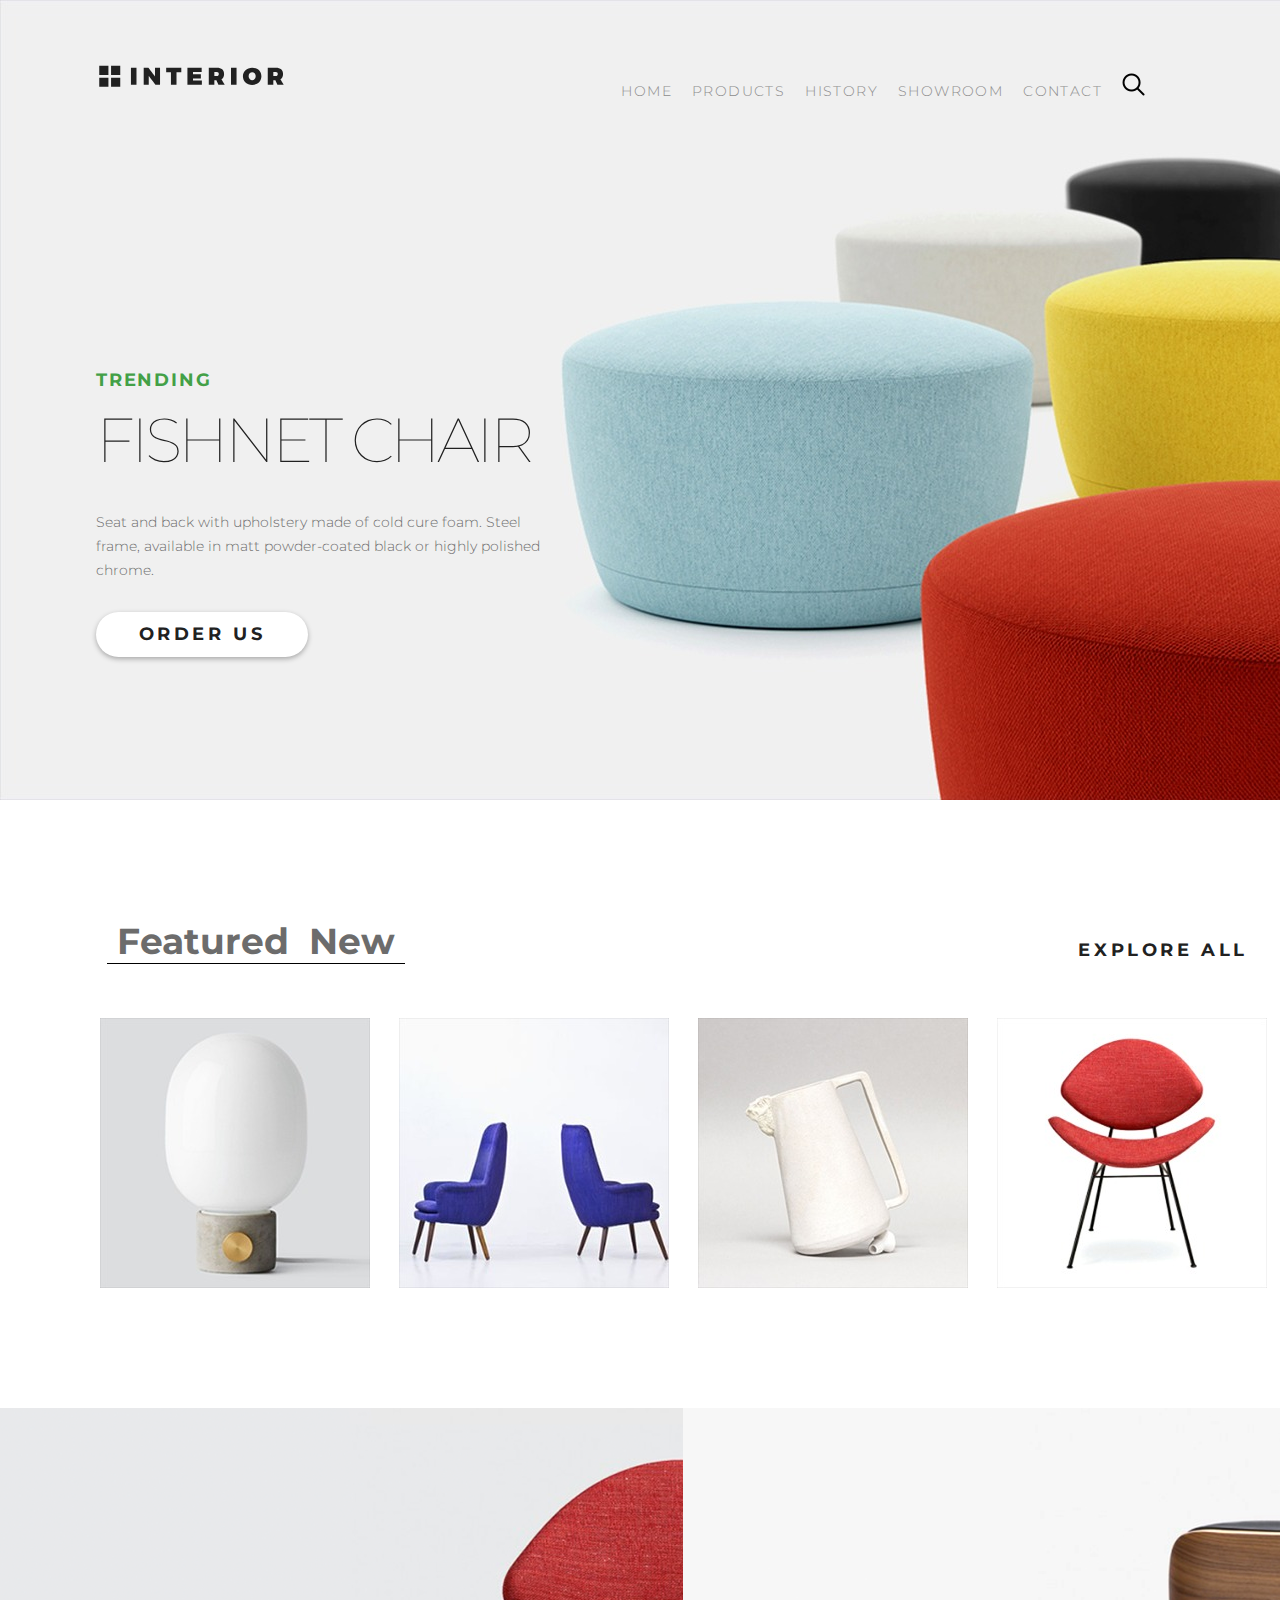
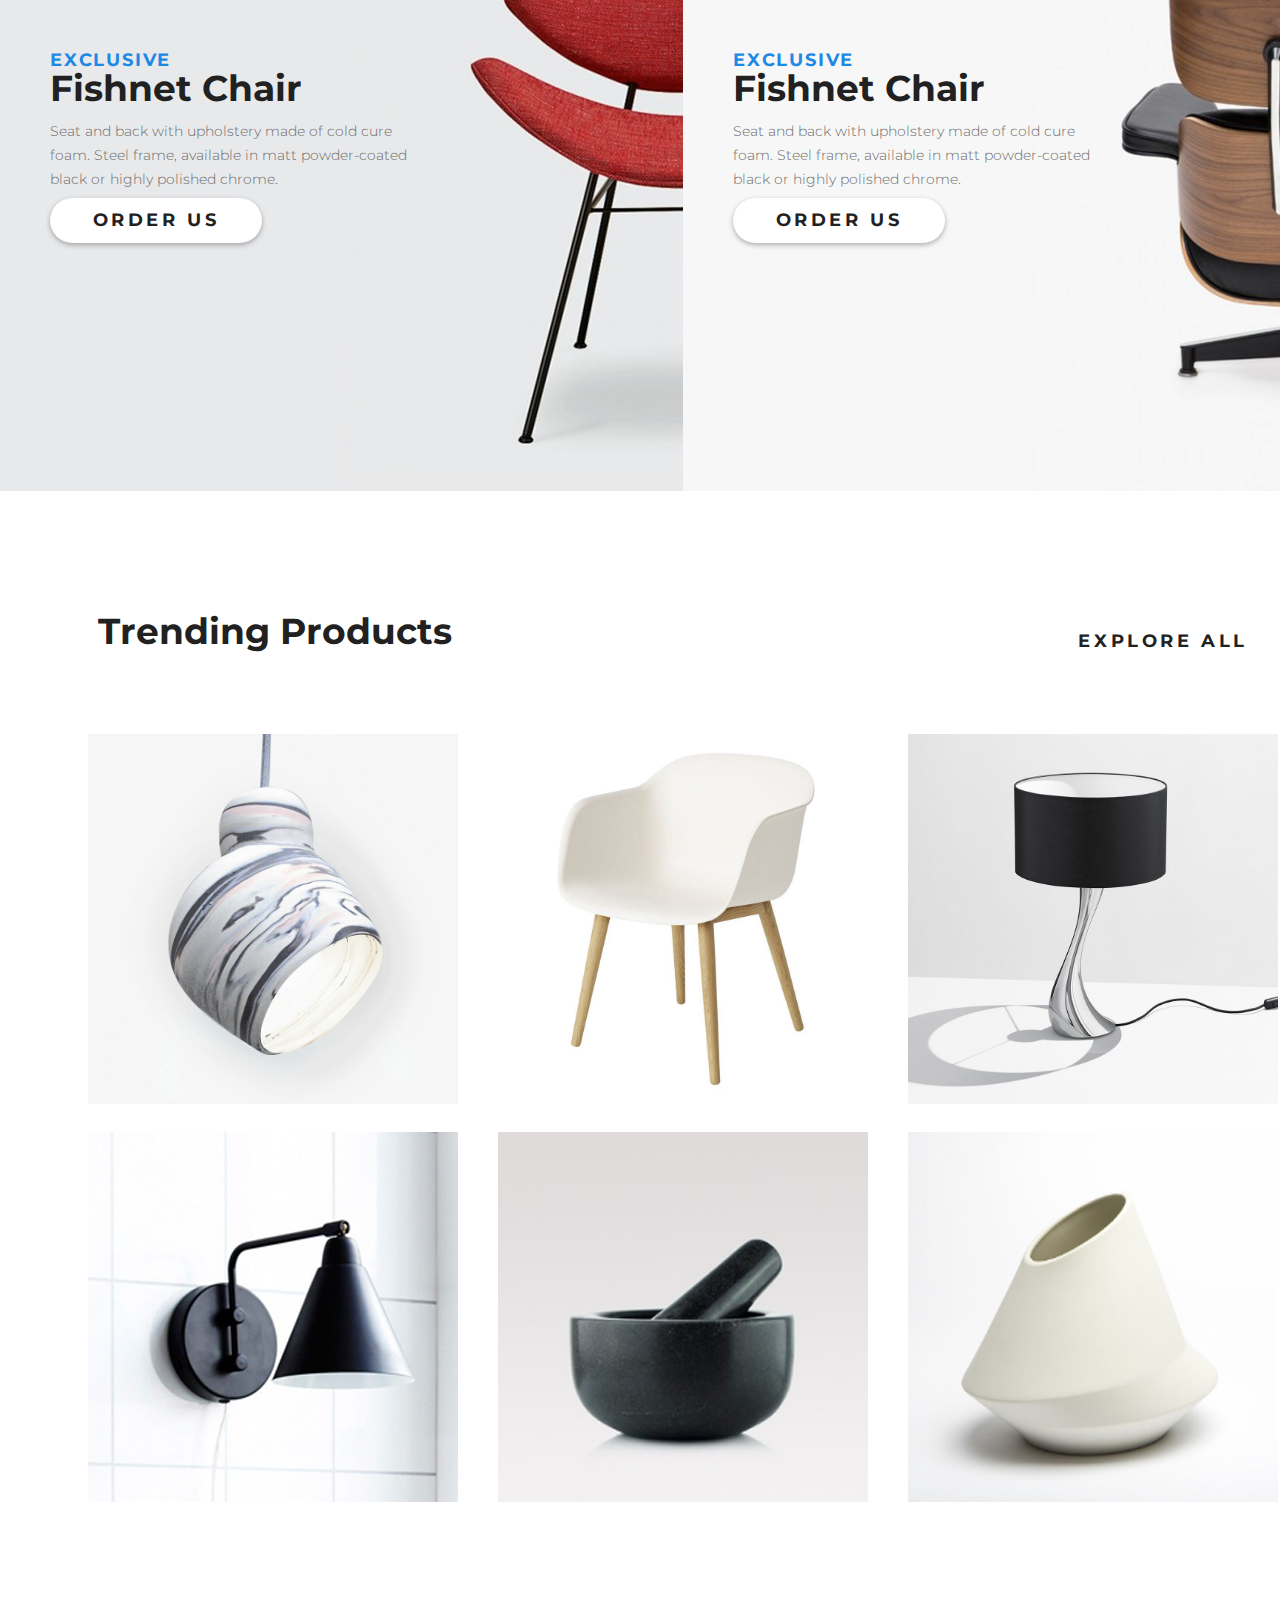
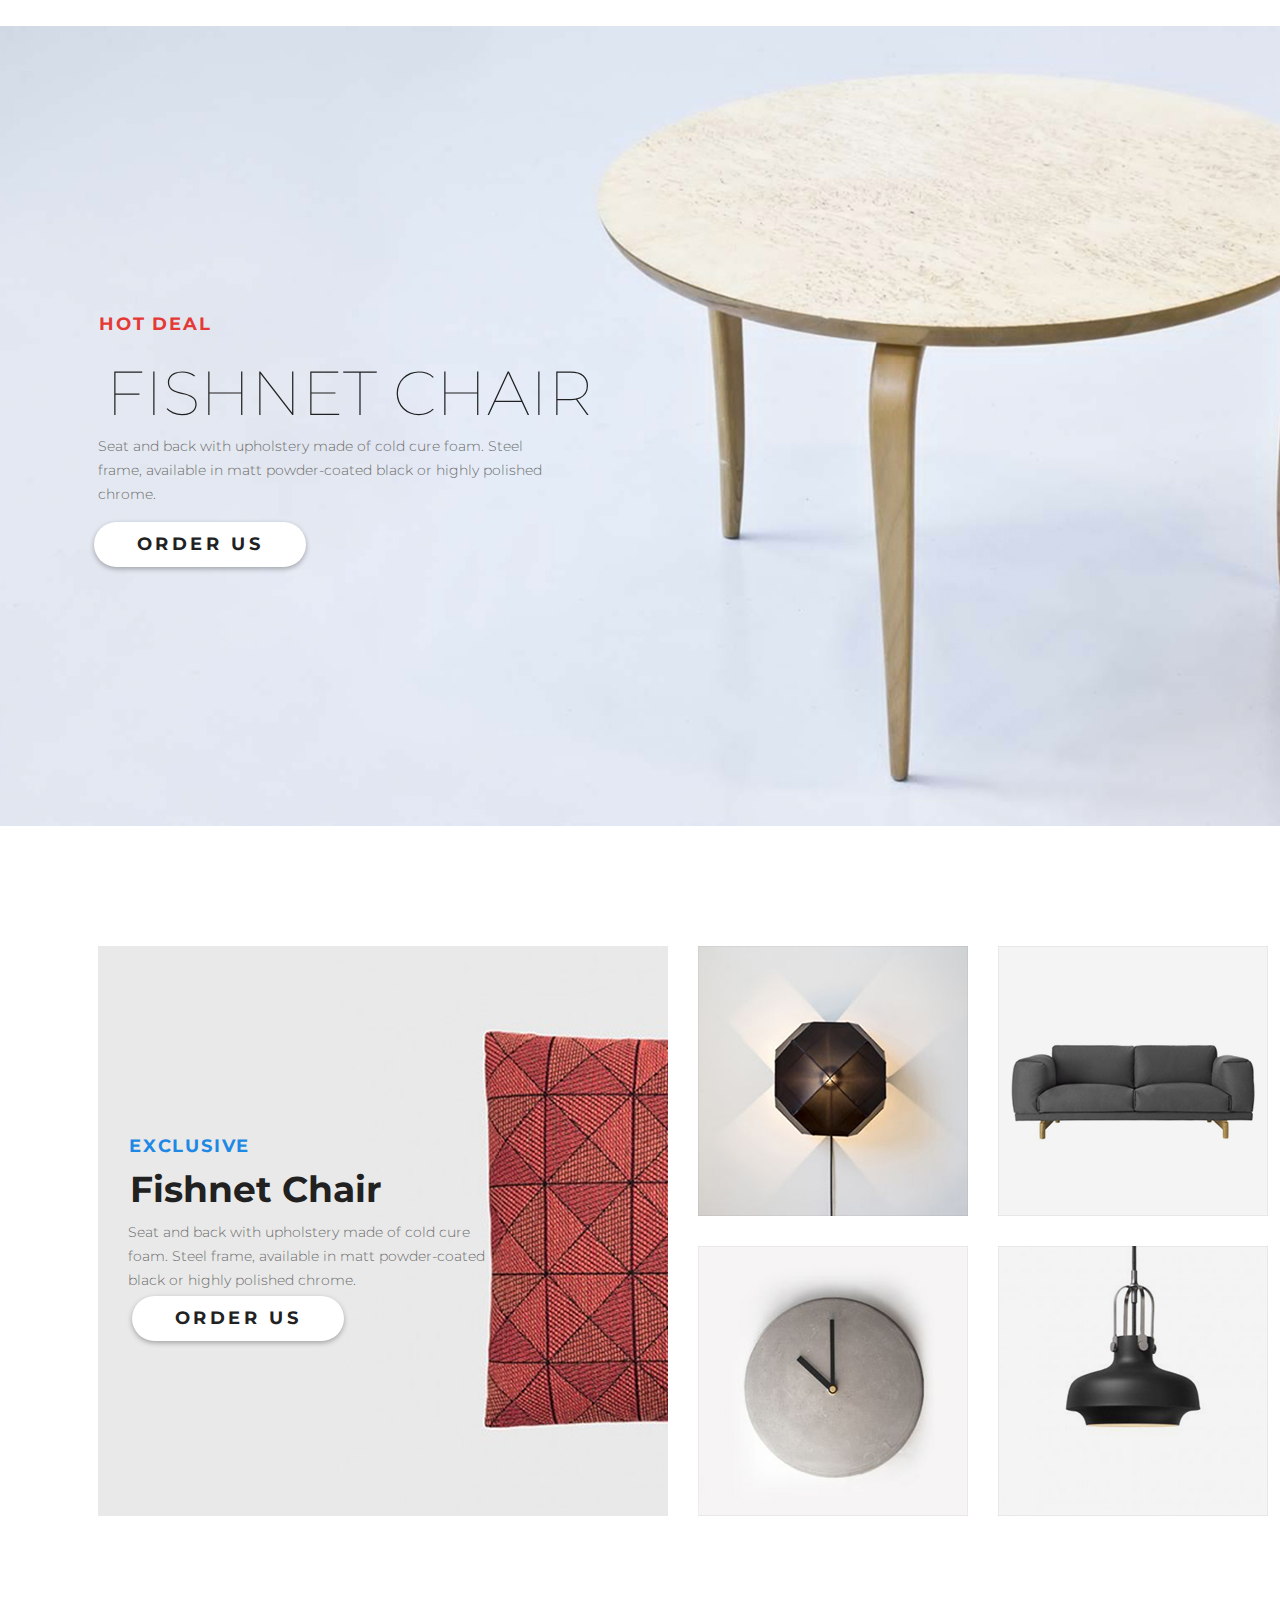
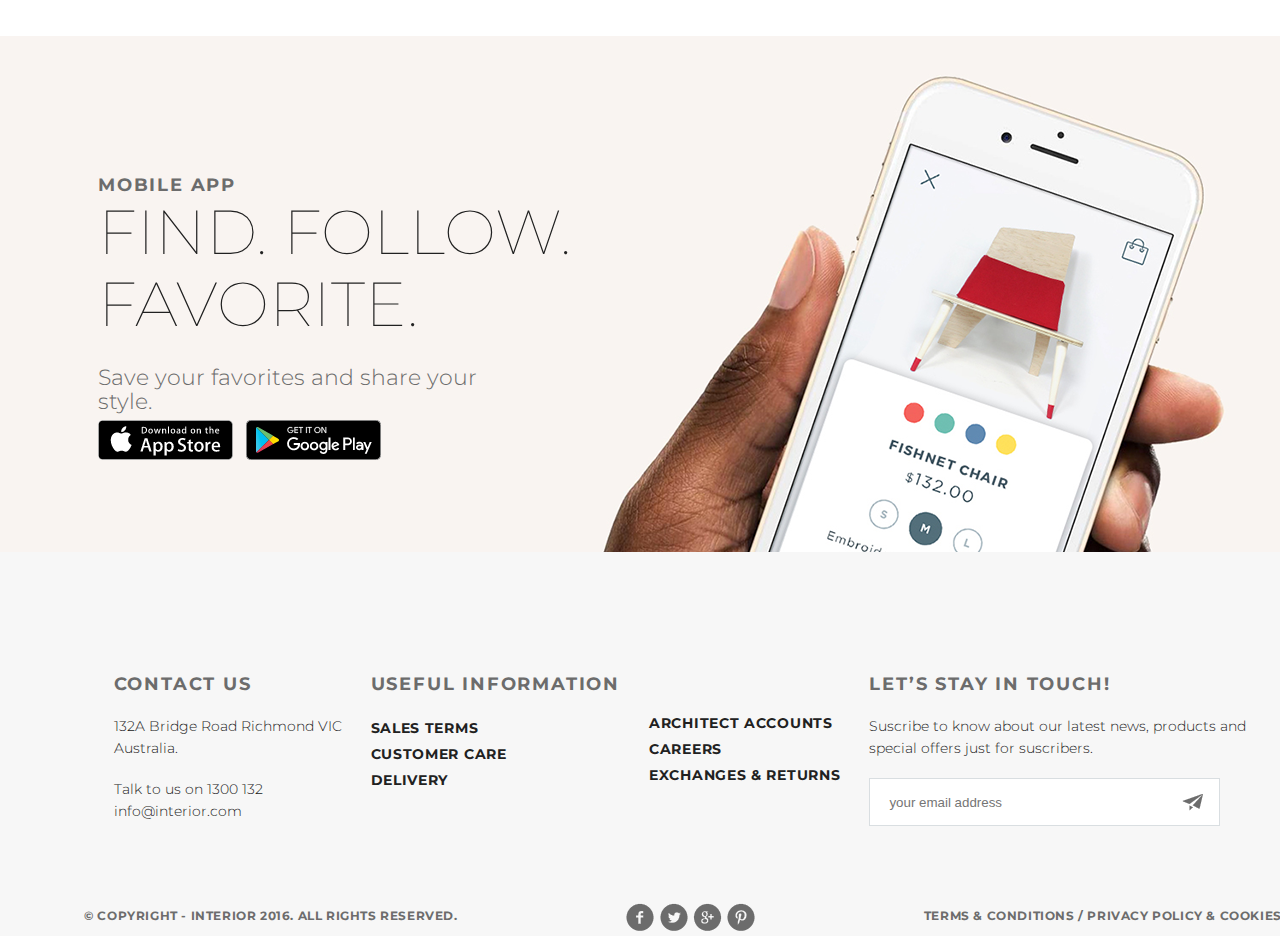
<file: index.html>
<!DOCTYPE html>
<html lang="en">

<head>
    <meta charset="UTF-8">
    <title>Главная страница</title>
    <link rel="stylesheet" href="style.css">
</head>

<body>
    <div class="container">
        <div class="header">
            <a href="index.html">
                <img class="logo" src="img/logo.svg" alt="logo">
            </a>
            <ul class="menu">
                <li><a href="index.html">HOME </a></li>
                <li><a href="#">PRODUCTS </a></li>
                <li><a href="#">HISTORY </a></li>
                <li><a href="#">SHOWROOM </a></li>
                <li><a href="contact.html">CONTACT</a></li>
                <li><a href="#"><img src="img/search_224.png" alt="search"></a></li>
            </ul>
            <div class="text">
                <h3>TRENDING</h3>
                <h1>FIshnet Chair</h1>
                <p>Seat and back with upholstery made of cold cure foam. Steel frame, available in matt powder-coated black
                    or highly polished chrome.</p>
                <a href="#">ORDER US</a>

            </div>
        </div>
        <div>
            <ul class="section">
                <li><a href="#">New </a></li>
                <li><a href="#">Featured </a></li>

            </ul>
        </div>
        <div class="explore">
            <a href="#">explore all</a>
        </div>
        <div class="products">
            <div class="product">
                <img src="img/product-1@1X.jpeg" alt="">
                <div class="cover">
                    <img src="img/arrow_181.png" alt="">
                    <div class="coverHead">
                        Fishnet Chair
                    </div>
                    <div class="coverDesc">
                        Seat and back with upholstery made of cold cure foam
                    </div>
                </div>
            </div>
            <div class="product">
                <img src="img/product-2@1X.jpeg" alt="">
                <div class="cover">
                    <img src="img/arrow_181.png" alt="">
                    <div class="coverHead">
                        Fishnet Chair
                    </div>
                    <div class="coverDesc">
                        Seat and back with upholstery made of cold cure foam
                    </div>
                </div>
            </div>
            <div class="product">
                <img src="img/product-3@1X.jpeg" alt="">
                <div class="cover">
                    <img src="img/arrow_181.png" alt="">
                    <div class="coverHead">
                        Fishnet Chair
                    </div>
                    <div class="coverDesc">
                        Seat and back with upholstery made of cold cure foam
                    </div>
                </div>
            </div>
            <div class="product">
                <img src="img/product-4@1X.jpeg" alt="">
                <div class="cover">
                    <img src="img/arrow_181.png" alt="">
                    <div class="coverHead">
                        Fishnet Chair
                    </div>
                    <div class="coverDesc">
                        Seat and back with upholstery made of cold cure foam
                    </div>
                </div>
            </div>
        </div>
        <div class="exclusive">

            <div class="promo1 promo">
                <h3>EXCLUSIVE</h3>
                <h1>Fishnet Chair</h1>
                <p>Seat and back with upholstery made of cold cure foam. Steel frame, available in matt
                    powder-coated black
                    or highly polished chrome.</p>
                <a href="#">ORDER US</a>

            </div>


            <div class="promo2 promo">
                <h3>EXCLUSIVE</h3>
                <h1>Fishnet Chair</h1>
                <p>Seat and back with upholstery made of cold cure foam. Steel frame, available in matt
                    powder-coated black
                    or highly polished chrome.</p>
                <a href="#">ORDER US</a>

            </div>

        </div>
        <div class="Trending">
            <p>Trending Products</p>
        </div>
        <div class="explore">
            <a href="#">explore all</a>
        </div>

        <div class="products6">
            <ul class="products_6">
                <li><img src="img/1product-11_117.png" alt="item"></li>
                <li><img src="img/2product-21_115.png" alt="item"></li>
                <li><img src="img/3product-31_113.png" alt="item"></li>
                <li><img src="img/4product-41_111.png" alt="item"></li>
                <li><img src="img/5product-5_109.png" alt="item"></li>
                <li><img src="img/6product-6_107.png" alt="item"></li>
            </ul>

        </div>
        <div class="slider2">
            <h3>Hot deal</h3>
            <h1>Fishnet Chair</h1>
            <p>Seat and back with upholstery made of cold cure foam. Steel frame, available in matt powder-coated black
                or highly polished chrome.</p>
            <a href="#">ORDER US</a>

        </div>

        <div id=”grid”>
            <div class="grid1">
                <h3>EXCLUSIVE</h3>
                <h1>Fishnet Chair</h1>
                <p>Seat and back with upholstery made of cold cure foam. Steel frame, available in matt
                    powder-coated black
                    or highly polished chrome.</p>
                <a href="#">ORDER US</a>
            </div>
            <div class="grid2"></div>
            <div class="grid3"></div>
            <div class="grid4"></div>
            <div class="grid5"></div>
        </div>

        <div class="pre_footer">
            <div class="pre_footer_cont">
                <h3>mobile app</h3>
                <h1>Find. Follow. Favorite.
                </h1>
                <p>Save your favorites and share your style.</p>
                <a id="app_store" href="#"></a>
                <a id="google_pl" href="#"></a>
            </div>
        </div>
        <div class="footer">

            <div class="flex_container_footer">
                <div id="footer1">
                    <h3>Contact Us</h3>
                    <br>
                    <p>132A Bridge Road Richmond VIC <br>
                        Australia.</p>
                    <br>
                    <p>Talk to us on 1300 132 <br>
                        info@interior.com</p>
                </div>

                <div id="footer2">
                    <h3>Useful Information</h3>
                    <br>
                    <p>
                        Sales terms <br>
                        Customer care <br>
                        Delivery</p>
                </div>

                <div id="footer3">
                    <br>
                    <br>
                    <p>Architect accounts <br>
                        Careers <br>
                        Exchanges & returns</p>
                </div>

                <div id="footer4">
                    <h3>Let’s Stay in Touch!</h3>
                    <br>
                    <p>Suscribe to know about our latest news, products and <br> special offers just for suscribers.</p>
                    <br>
                    <input type="text" name="email" placeholder="your email address">
                </div>
            </div>
            <div class="footer2">
                <div>
                    <p>© Copyright - INTERIOR 2016. All Rights Reserved.</p>
                </div>

                <div id="soc2"><a href="#"></a>
                </div>
                <div>
                    <p>Terms & Conditions / Privacy policy & Cookies</p>
                </div>
            </div>




        </div>

    </div>
</body></html>
</file>
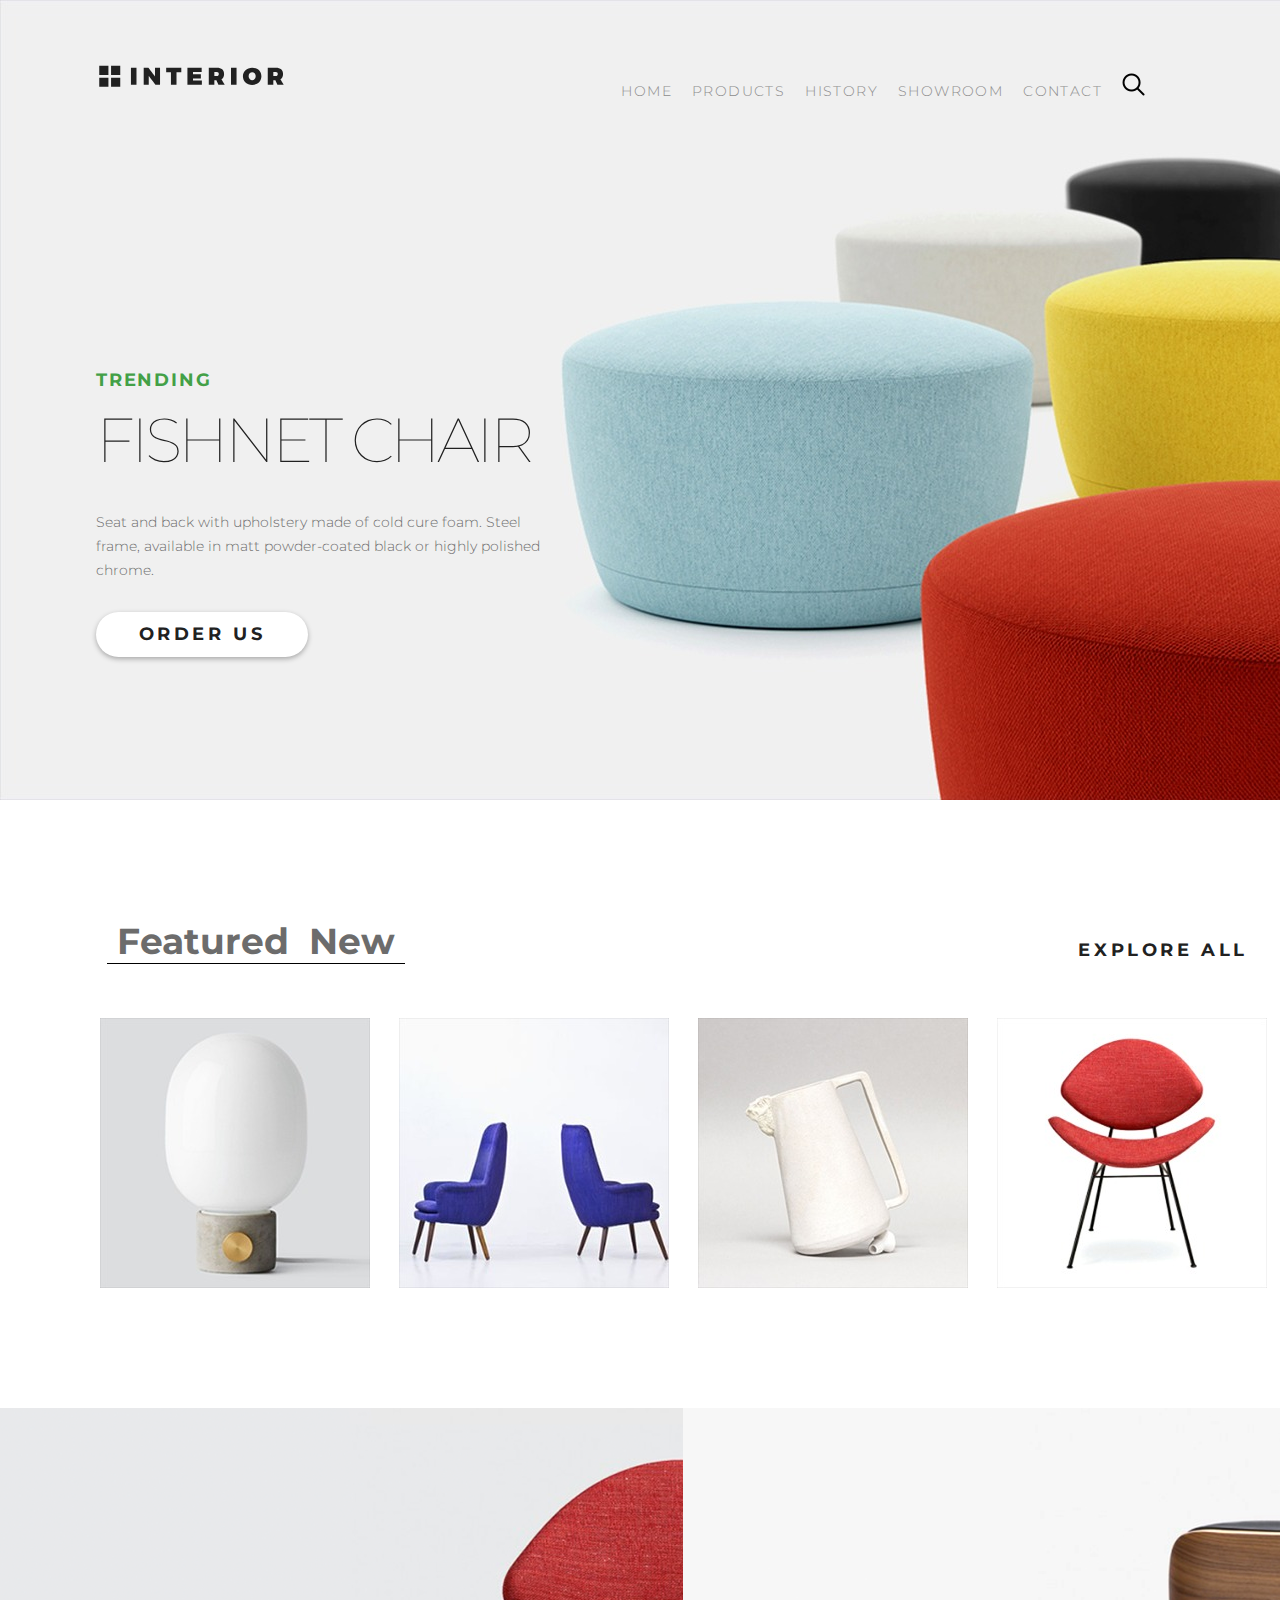
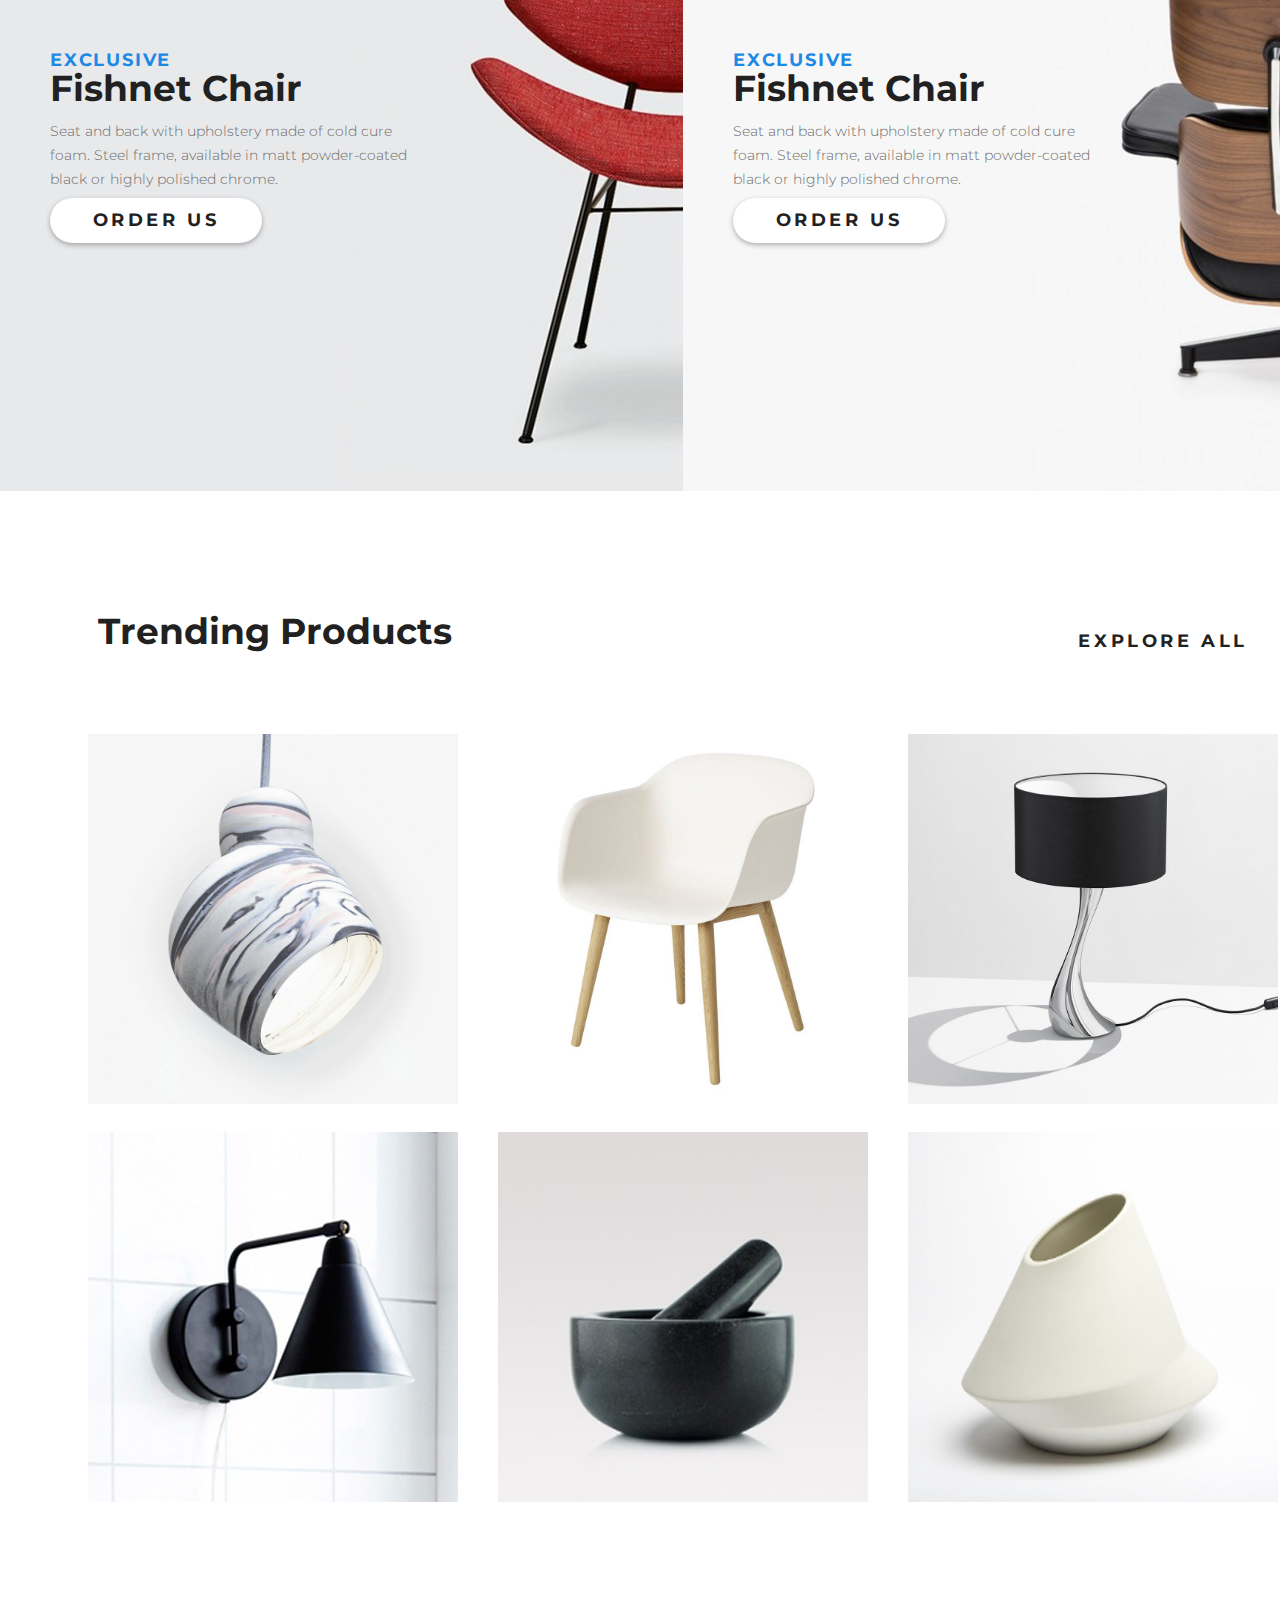
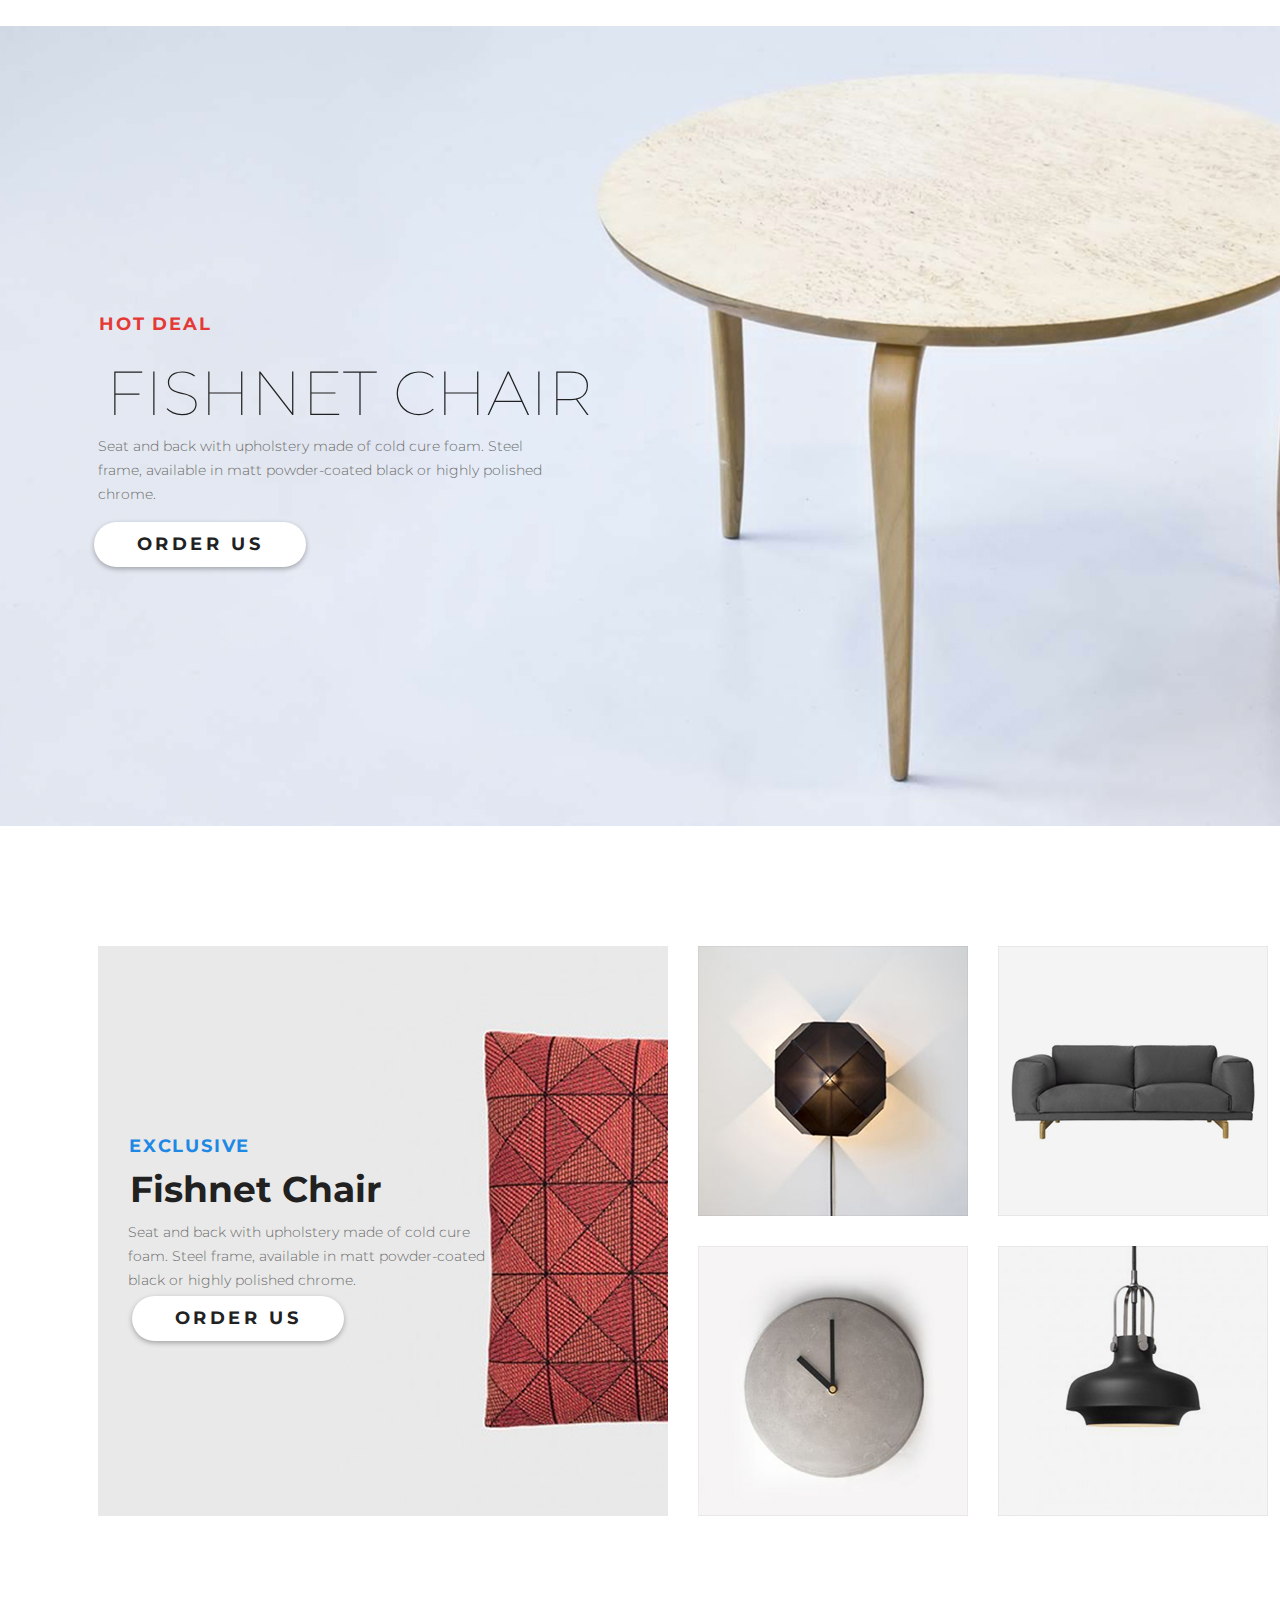
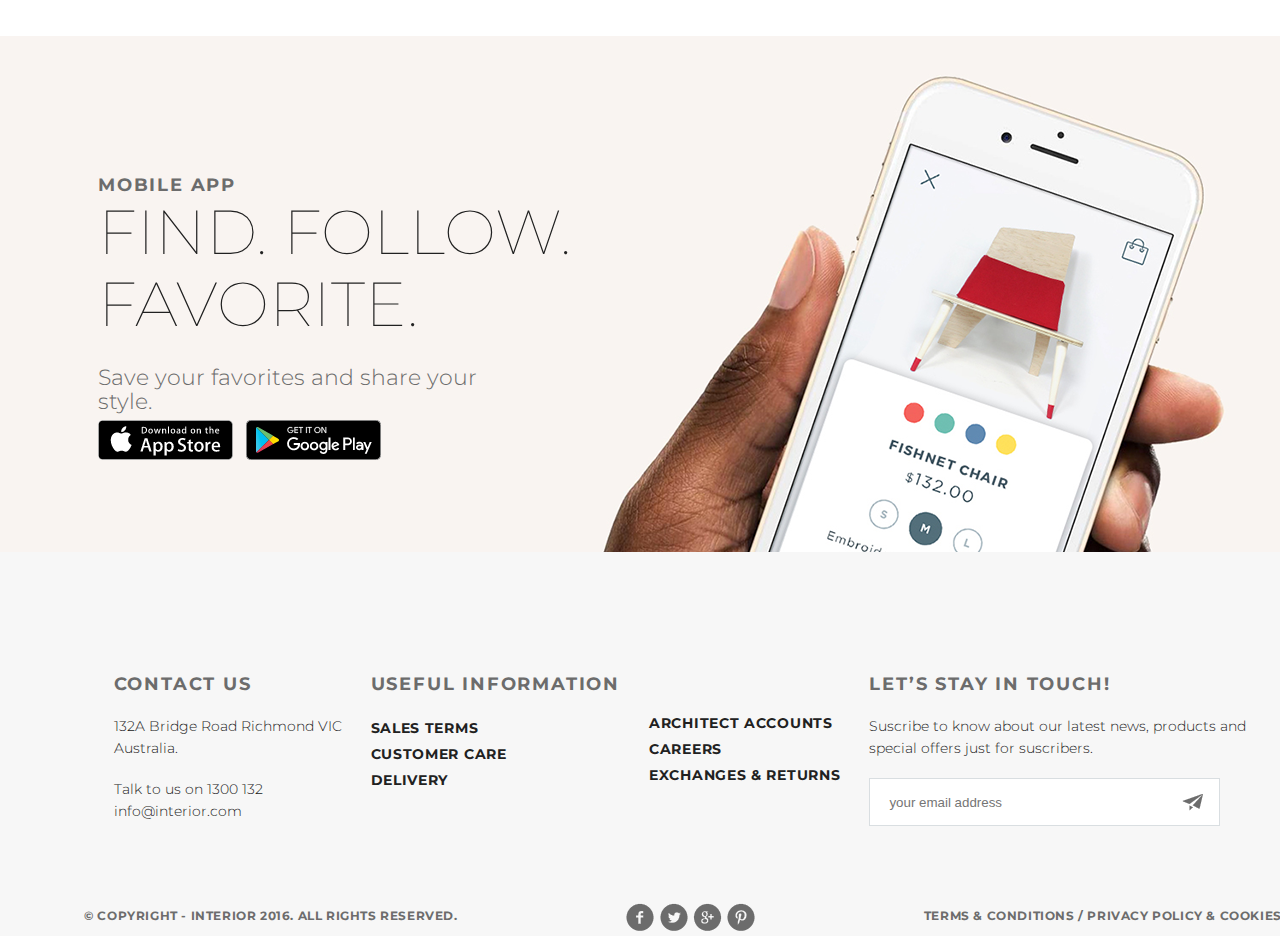
<file: site 1/index.html>
<!DOCTYPE html>
<html lang="en">

<head>
    <meta charset="UTF-8">
    <title>Главная страница</title>
    <link rel="stylesheet" href="style.css">
</head>

<body>
    <div class="container">
        <div class="header">
            <a href="index.html">
                <img class="logo" src="img/logo.svg" alt="logo">
            </a>
            <ul class="menu">
                <li><a href="index.html">HOME </a></li>
                <li><a href="interior-product-details.html">PRODUCTS </a></li>
                <li><a href="#">HISTORY </a></li>
                <li><a href="interior-product.html">SHOWROOM </a></li>
                <li><a href="contact.html">CONTACT</a></li>
                <li><a href="#"><img src="img/search_224.png" alt="search"></a></li>
            </ul>
            <div class="text">
                <h3>TRENDING</h3>
                <h1>FIshnet Chair</h1>
                <p>Seat and back with upholstery made of cold cure foam. Steel frame, available in matt powder-coated black
                    or highly polished chrome.</p>
                <a href="#">ORDER US</a>

            </div>
        </div>
        <div>
            <ul class="section">
                <li><a href="#">New </a></li>
                <li><a href="#">Featured </a></li>

            </ul>
        </div>
        <div class="explore">
            <a href="#">explore all</a>
        </div>
        <div class="products">
            <div class="product">
                <img src="img/product-1@1X.jpeg" alt="">
                <div class="cover">
                    <img src="img/arrow_181.png" alt="">
                    <div class="coverHead">
                        Fishnet Chair
                    </div>
                    <div class="coverDesc">
                        Seat and back with upholstery made of cold cure foam
                    </div>
                </div>
            </div>
            <div class="product">
                <img src="img/product-2@1X.jpeg" alt="">
                <div class="cover">
                    <img src="img/arrow_181.png" alt="">
                    <div class="coverHead">
                        Fishnet Chair
                    </div>
                    <div class="coverDesc">
                        Seat and back with upholstery made of cold cure foam
                    </div>
                </div>
            </div>
            <div class="product">
                <img src="img/product-3@1X.jpeg" alt="">
                <div class="cover">
                    <img src="img/arrow_181.png" alt="">
                    <div class="coverHead">
                        Fishnet Chair
                    </div>
                    <div class="coverDesc">
                        Seat and back with upholstery made of cold cure foam
                    </div>
                </div>
            </div>
            <div class="product">
                <img src="img/product-4@1X.jpeg" alt="">
                <div class="cover">
                    <img src="img/arrow_181.png" alt="">
                    <div class="coverHead">
                        Fishnet Chair
                    </div>
                    <div class="coverDesc">
                        Seat and back with upholstery made of cold cure foam
                    </div>
                </div>
            </div>
        </div>
        <div class="exclusive">

            <div class="promo1 promo">
                <h3>EXCLUSIVE</h3>
                <h1>Fishnet Chair</h1>
                <p>Seat and back with upholstery made of cold cure foam. Steel frame, available in matt
                    powder-coated black
                    or highly polished chrome.</p>
                <a href="#">ORDER US</a>

            </div>


            <div class="promo2 promo">
                <h3>EXCLUSIVE</h3>
                <h1>Fishnet Chair</h1>
                <p>Seat and back with upholstery made of cold cure foam. Steel frame, available in matt
                    powder-coated black
                    or highly polished chrome.</p>
                <a href="#">ORDER US</a>

            </div>

        </div>
        <div class="Trending">
            <p>Trending Products</p>
        </div>
        <div class="explore">
            <a href="#">explore all</a>
        </div>

        <div class="products6">
            <ul class="products_6">
                <li><img src="img/1product-11_117.png" alt="item"></li>
                <li><img src="img/2product-21_115.png" alt="item"></li>
                <li><img src="img/3product-31_113.png" alt="item"></li>
                <li><img src="img/4product-41_111.png" alt="item"></li>
                <li><img src="img/5product-5_109.png" alt="item"></li>
                <li><img src="img/6product-6_107.png" alt="item"></li>
            </ul>

        </div>
        <div class="slider2">
            <h3>Hot deal</h3>
            <h1>Fishnet Chair</h1>
            <p>Seat and back with upholstery made of cold cure foam. Steel frame, available in matt powder-coated black
                or highly polished chrome.</p>
            <a href="#">ORDER US</a>

        </div>

        <div id=”grid”>
            <div class="grid1">
                <h3>EXCLUSIVE</h3>
                <h1>Fishnet Chair</h1>
                <p>Seat and back with upholstery made of cold cure foam. Steel frame, available in matt
                    powder-coated black
                    or highly polished chrome.</p>
                <a href="#">ORDER US</a>
            </div>
            <div class="grid2"></div>
            <div class="grid3"></div>
            <div class="grid4"></div>
            <div class="grid5"></div>
        </div>

        <div class="pre_footer">
            <div class="pre_footer_cont">
                <h3>mobile app</h3>
                <h1>Find. Follow. Favorite.
                </h1>
                <p>Save your favorites and share your style.</p>
                <a id="app_store" href="#"></a>
                <a id="google_pl" href="#"></a>
            </div>
        </div>
        <div class="footer">

            <div class="flex_container_footer">
                <div id="footer1">
                    <h3>Contact Us</h3>
                    <br>
                    <p>132A Bridge Road Richmond VIC <br>
                        Australia.</p>
                    <br>
                    <p>Talk to us on 1300 132 <br>
                        info@interior.com</p>
                </div>

                <div id="footer2">
                    <h3>Useful Information</h3>
                    <br>
                    <p>
                        Sales terms <br>
                        Customer care <br>
                        Delivery</p>
                </div>

                <div id="footer3">
                    <br>
                    <br>
                    <p>Architect accounts <br>
                        Careers <br>
                        Exchanges & returns</p>
                </div>

                <div id="footer4">
                    <h3>Let’s Stay in Touch!</h3>
                    <br>
                    <p>Suscribe to know about our latest news, products and <br> special offers just for suscribers.</p>
                    <br>
                    <input type="text" name="email" placeholder="your email address">
                </div>
            </div>
            <div class="footer2">
                <div>
                    <p>© Copyright - INTERIOR 2016. All Rights Reserved.</p>
                </div>

                <div id="soc2"><a href="#"></a>
                </div>
                <div>
                    <p>Terms & Conditions / Privacy policy & Cookies</p>
                </div>
            </div>




        </div>

    </div>
</body>

</html>
</file>
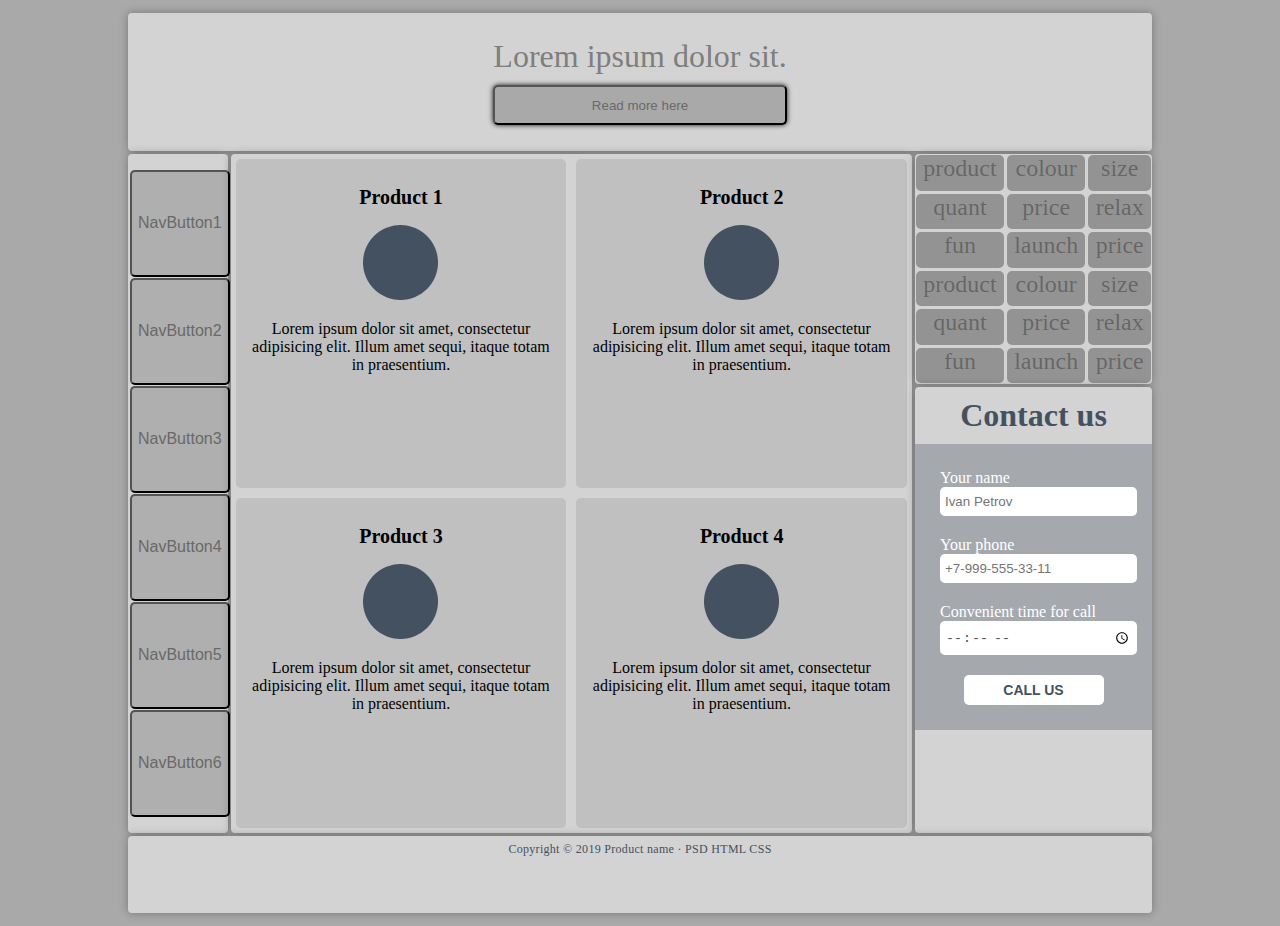
<file: site 2/index.html>
<!DOCTYPE html>
<html lang="en">

<head>
    <meta charset="UTF-8">
    <meta name="viewport" content="width=device-width, initial-scale=1.0">
    <meta http-equiv="X-UA-Compatible" content="ie=edge">
    <title>Document</title>
    <link rel="stylesheet" href="style.css">
</head>

<body>
    <div class="grid">
        <header>
            <div class="logo">Lorem ipsum dolor sit.</div>
            <input class="btnHead" type="button" value="Read more here">
        </header>
        <nav>
            <ul class="gridNav">
                <li><input type="button" value="NavButton1"></li>
                <li><input type="button" value="NavButton2"></li>
                <li><input type="button" value="NavButton3"></li>
                <li><input type="button" value="NavButton4"></li>
                <li><input type="button" value="NavButton5"></li>
                <li><input type="button" value="NavButton6"></li>
            </ul>
        </nav>
        <main>
            <div class="gridbox">
                <div>
                    <h2>Product 1</h2>
                    <img src="img/userpic_176.png" alt="img1">
                    <p>Lorem ipsum dolor sit amet, consectetur adipisicing elit. Illum amet sequi, itaque totam in
                        praesentium.</p>
                </div>
                <div>
                    <h2>Product 2</h2>
                    <img src="img/userpic_176.png" alt="img2">
                    <p>Lorem ipsum dolor sit amet, consectetur adipisicing elit. Illum amet sequi, itaque totam in
                        praesentium.</p>
                </div>
                <div>
                    <h2>Product 3</h2>
                    <img src="img/userpic_176.png" alt="img3">
                    <p>Lorem ipsum dolor sit amet, consectetur adipisicing elit. Illum amet sequi, itaque totam in
                        praesentium.</p>
                </div>
                <div>
                    <h2>Product 4</h2>
                    <img src="img/userpic_176.png" alt="img4">
                    <p>Lorem ipsum dolor sit amet, consectetur adipisicing elit. Illum amet sequi, itaque totam in
                        praesentium.</p>
                </div>
            </div>
        </main>
        <aside>
            <div class="tags">
                <a href="#">product</a>
                <a href="#">colour</a>
                <a href="#">size</a>
                <a href="#">quant</a>
                <a href="#">price</a>
                <a href="#">relax</a>
                <a href="#">fun</a>
                <a href="#">launch</a>
                <a href="#">price</a>
                <a href="#">product</a>
                <a href="#">colour</a>
                <a href="#">size</a>
                <a href="#">quant</a>
                <a href="#">price</a>
                <a href="#">relax</a>
                <a href="#">fun</a>
                <a href="#">launch</a>
                <a href="#">price</a>
            </div>
        </aside>

        <div class="contacts">
            <div>
                <h3>Contact us</h3>
                <form action="#" method="post">
                    <label for="inputName">Your name</label>
                    <input type="text" id="inputName" required placeholder="Ivan Petrov">
                    <label for="inputPhone">Your phone</label>
                    <input type="text" id="inputPhone" required pattern="\d-\d{3}-\d{3}-\d{2}-\d{2}"
                        placeholder="+7-999-555-33-11">
                    <label for="timeCall">Convenient time for call</label>
                    <input type="time" id="timeCall">
                    <input type="submit" value="Call us">
                </form>
            </div>
        </div>
        <footer>
            Copyright &copy; 2019 Product name · PSD HTML CSS
        </footer>
    </div>
</body>

</html>
</file>
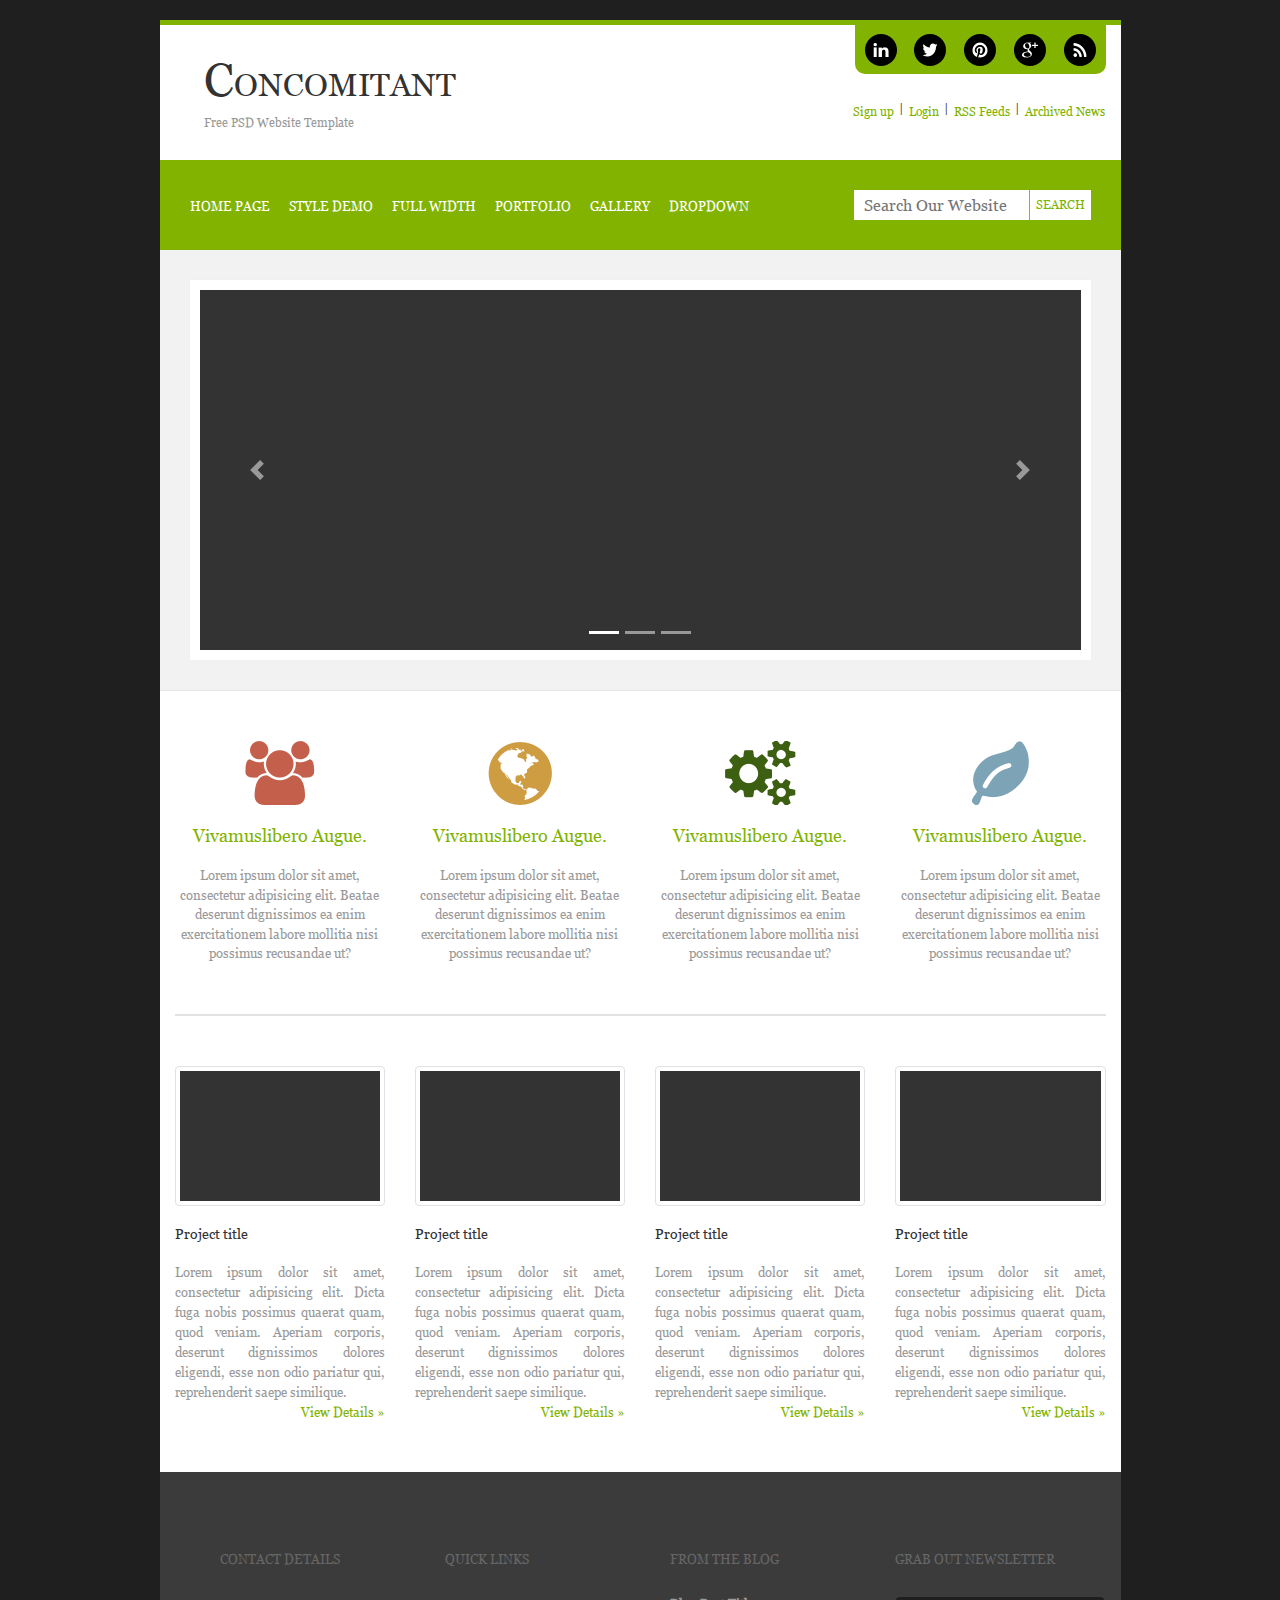
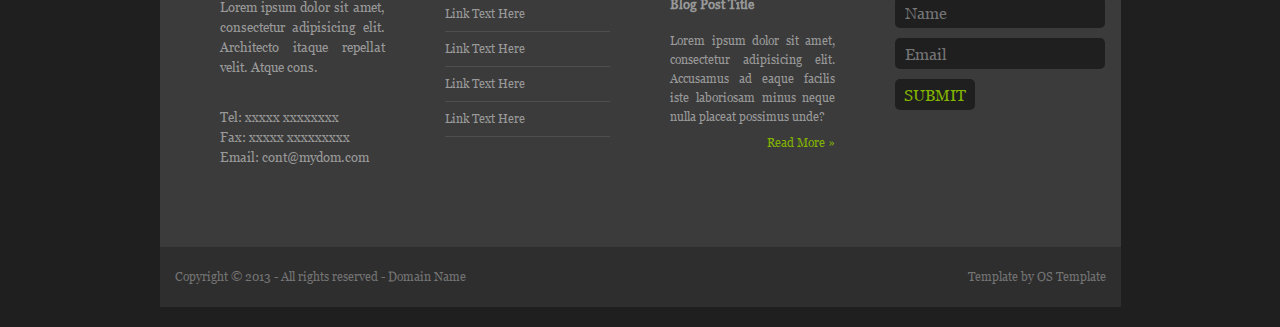
<file: site_4/index.html>
<!DOCTYPE html>
<html lang="en">

<head>
    <meta charset="UTF-8">
    <meta name="viewport" content="width=device-width, initial-scale=1.0">
    <meta http-equiv="X-UA-Compatible" content="ie=edge">
    <title>GB_DZ_lesson_7</title>
    <link rel="stylesheet" href="https://stackpath.bootstrapcdn.com/bootstrap/4.3.1/css/bootstrap.min.css"
        integrity="sha384-ggOyR0iXCbMQv3Xipma34MD+dH/1fQ784/j6cY/iJTQUOhcWr7x9JvoRxT2MZw1T" crossorigin="anonymous">
    <link rel="stylesheet" href="styles/style.css">
</head>

<body>

    <div class="container">
        <!-- верхняя полоса шапки -->
        <div class="headerLine"></div>
        <!-- ШАПКА -->
        <div class="b-header">
            <div class="b-logos b-logos_logosHeader">
                <div class="b-logos__mainLogo">Concomitant</div>
                <div class="b-logos__extraLogo">Free PSD Website Template</div>
            </div>
            <!-- СОЦ ИКОНКИ -->
            <div class="b-socials b-socials__header">
                <div class="b-socials__icon b-socials__icon_linkedin"></div>
                <div class="b-socials__icon b-socials__icon_twitter"></div>
                <div class="b-socials__icon b-socials__icon_pinterest"></div>
                <div class="b-socials__icon b-socials__icon_gplus"></div>
                <div class="b-socials__icon b-socials__icon_rss"></div>
            </div>
            <!-- навигация в шапке -->
            <div class="b-signInNav b-signInNav_header">
                <a class="b-signInNav__link" href="#">Sign up</a>
                <span class="b-signInNav__line">|</span>

                <a class="b-signInNav__link" href="#">Login</a>
                <span class="b-signInNav__line">|</span>

                <a class="b-signInNav__link" href="#">RSS Feeds</a>
                <span class="b-signInNav__line">|</span>

                <a class="b-signInNav__link" href="#">Archived News</a>
            </div>
        </div>
        <!-- БАЗОВАЯ НАВИГАЦИЯ -->
        <div>
            <div class="b-baseNav b-baseNav_removePadd">
                <div class="b-baseNav__links">
                    <a href="#" class="b-baseNav__link">Home page</a>
                    <a href="#" class="b-baseNav__link">Style demo</a>
                    <a href="#" class="b-baseNav__link">Full width</a>
                    <a href="#" class="b-baseNav__link">Portfolio</a>
                    <a href="#" class="b-baseNav__link">Gallery</a>
                    <a href="#" class="b-baseNav__link">Dropdown</a>
                </div>
                <form class="b-navSearch">
                    <input class="b-navSearch__area b-navSearch__area_posLeft" type="text"
                        placeholder="Search Our Website">
                    <button class="b-navSearch__button">Search</button>
                </form>
            </div>
        </div>
        <!-- СЛАЙДЕР -->
        <div class="b-slider b-slider_border b-slider_removePadd">
            <div id="carouselExampleIndicators" class="carousel slide b-slider__slide" data-ride="carousel">
                <ol class="carousel-indicators">
                    <li data-target="#carouselExampleIndicators" data-slide-to="0" class="active"></li>
                    <li data-target="#carouselExampleIndicators" data-slide-to="1"></li>
                    <li data-target="#carouselExampleIndicators" data-slide-to="2"></li>
                </ol>
                <div class="carousel-inner">
                    <div class="carousel-item active">
                        <img src="img/slider/rectangle_132.png" class="d-block w-100" alt="...">
                    </div>
                    <div class="carousel-item">
                        <img src="img/slider/rectangle_132.png" class="d-block w-100" alt="...">
                    </div>
                    <div class="carousel-item">
                        <img src="img/slider/rectangle_132.png" class="d-block w-100" alt="...">
                    </div>
                </div>
                <a class="carousel-control-prev" href="#carouselExampleIndicators" role="button" data-slide="prev">
                    <span class="carousel-control-prev-icon" aria-hidden="true"></span>
                    <span class="sr-only">Previous</span>
                </a>
                <a class="carousel-control-next" href="#carouselExampleIndicators" role="button" data-slide="next">
                    <span class="carousel-control-next-icon" aria-hidden="true"></span>
                    <span class="sr-only">Next</span>
                </a>
            </div>
        </div>


        <!-- 4 навигационные карты  -->
        <div class="row b-navCards b-navCards_topMrgn">
            <div class="col-sm-6 col-md-3 b-navCardItem">
                <div class="b-navCardItem b-navCardItem_topMrgn b-navCardItem_users"></div>
                <div class="b-navCardItem__head">
                    Vivamuslibero Augue.
                </div>
                <div class="b-navCardItem__desc">
                    Lorem ipsum dolor sit amet, consectetur adipisicing elit.
                    Beatae deserunt dignissimos ea enim
                    exercitationem labore mollitia nisi possimus
                    recusandae ut?
                </div>
            </div>

            <div class="col-sm-6 col-md-3 b-navCardItem">
                <div class="b-navCardItem b-navCardItem_topMrgn b-navCardItem_globe"></div>
                <div class="b-navCardItem__head">
                    Vivamuslibero Augue.
                </div>
                <div class="b-navCardItem__desc">
                    Lorem ipsum dolor sit amet, consectetur adipisicing elit.
                    Beatae deserunt dignissimos ea enim
                    exercitationem labore mollitia nisi possimus
                    recusandae ut?
                </div>
            </div>

            <div class="col-sm-6 col-md-3 b-navCardItem">
                <div class="b-navCardItem b-navCardItem_topMargin b-navCardItem_cogs"></div>
                <div class="b-navCardItem__head">
                    Vivamuslibero Augue.
                </div>
                <div class="b-navCardItem__desc">
                    Lorem ipsum dolor sit amet, consectetur adipisicing elit.
                    Beatae deserunt dignissimos ea enim
                    exercitationem labore mollitia nisi possimus
                    recusandae ut?
                </div>
            </div>

            <div class="col-sm-6 col-md-3 b-navCardItem">
                <div class="b-navCardItem b-navCardItem_topMrgn b-navCardItem_leaf"></div>
                <div class="b-navCardItem__head">
                    Vivamuslibero Augue.
                </div>
                <div class="b-navCardItem__desc">
                    Lorem ipsum dolor sit amet, consectetur adipisicing elit.
                    Beatae deserunt dignissimos ea enim
                    exercitationem labore mollitia nisi possimus
                    recusandae ut?
                </div>
            </div>
        </div>
        <!-- разделитель -->
        <div class="b-fullSeparator b-fullSeparator_mrgn"></div>
        <!-- projectCards -->
        <div class="row b-projectCards b-projectCards_btmMrgn">
            <div class="col-md-6 col-lg-3 b-projectCard">
                <img src="img/b-projectCards/projectCard.png" alt="..." class="img-thumbnail b-projectCard__img">
                <div class="b-projectCard__title b-projectCard__title_mrgn">
                    Project title
                </div>
                <div class="b-projectCard__desc">
                    Lorem ipsum dolor sit amet, consectetur adipisicing elit. Dicta fuga
                    nobis possimus quaerat quam, quod veniam. Aperiam corporis,
                    deserunt dignissimos dolores eligendi, esse non odio pariatur
                    qui, reprehenderit saepe similique.
                </div>
                <a href="#" class="b-projectCard__details">View Details &raquo;</a>
            </div>

            <div class="col-md-6 col-lg-3 b-projectCard">
                <img src="img/b-projectCards/projectCard.png" alt="..." class="img-thumbnail b-projectCard__img">
                <div class="b-projectCard__title b-projectCard__title_mrgn">
                    Project title
                </div>
                <div class="b-projectCard__desc">
                    Lorem ipsum dolor sit amet, consectetur adipisicing elit. Dicta fuga
                    nobis possimus quaerat quam, quod veniam. Aperiam corporis,
                    deserunt dignissimos dolores eligendi, esse non odio pariatur
                    qui, reprehenderit saepe similique.
                </div>
                <a href="#" class="b-projectCard__details">View Details &raquo;</a>
            </div>

            <div class="col-md-6 col-lg-3 b-projectCard">
                <img src="img/b-projectCards/projectCard.png" alt="..." class="img-thumbnail b-projectCard__img">
                <div class="b-projectCard__title b-projectCard__title_mrgn">
                    Project title
                </div>
                <div class="b-projectCard__desc">
                    Lorem ipsum dolor sit amet, consectetur adipisicing elit. Dicta fuga
                    nobis possimus quaerat quam, quod veniam. Aperiam corporis,
                    deserunt dignissimos dolores eligendi, esse non odio pariatur
                    qui, reprehenderit saepe similique.
                </div>
                <a href="#" class="b-projectCard__details">View Details &raquo;</a>
            </div>

            <div class="col-md-6 col-lg-3 b-projectCard">
                <img src="img/b-projectCards/projectCard.png" alt="..." class="img-thumbnail b-projectCard__img">
                <div class="b-projectCard__title b-projectCard__title_mrgn">
                    Project title
                </div>
                <div class="b-projectCard__desc">
                    Lorem ipsum dolor sit amet, consectetur adipisicing elit. Dicta fuga
                    nobis possimus quaerat quam, quod veniam. Aperiam corporis,
                    deserunt dignissimos dolores eligendi, esse non odio pariatur
                    qui, reprehenderit saepe similique.
                </div>
                <a href="#" class="b-projectCard__details">View Details &raquo;</a>
            </div>
        </div>
        <!-- FOOTER -->
        <div class="row b-footer">
            <div class="col-md-6 col-lg-3 b-footer">
                <div class="b-footer__itemHeader b-footer__itemHeader_mrgn">
                    Contact details
                </div>
                <div class="b-footer__contactInf b-footer__contactInf_mrgn">
                    Lorem ipsum dolor sit amet, consectetur adipisicing elit.
                    Architecto itaque repellat velit. Atque cons.
                </div>
                <div class="b-footer__contactInf">
                    Tel: xxxxx xxxxxxxx<br>
                    Fax: xxxxx xxxxxxxxx<br>
                    Email: cont@mydom.com
                </div>
            </div>

            <div class="col-md-6 col-lg-3 b-footer">
                <div class="b-footer__itemHeader b-footer__itemHeader_mrgn">
                    Quick links
                </div>
                <div class="b-footer__quickLinks">
                    <a href="#" class="b-footer__quickLink b-footer__quickLink_decor">Link Text Here</a>
                    <a href="#" class="b-footer__quickLink b-footer__quickLink_decor">Link Text Here</a>
                    <a href="#" class="b-footer__quickLink b-footer__quickLink_decor">Link Text Here</a>
                    <a href="#" class="b-footer__quickLink b-footer__quickLink_decor">Link Text Here</a>
                </div>
            </div>

            <div class="col-md-6 col-lg-3 b-footer">
                <div class="b-footer__itemHeader b-footer__itemHeader_mrgn">
                    From the blog
                </div>
                <div class="b-footer__blogHeader">
                    Blog Post Title
                </div>
                <div class="b-footer__blogText">
                    <br>
                    Lorem ipsum dolor sit amet, consectetur adipisicing elit.
                    Accusamus ad eaque facilis iste laboriosam minus neque
                    nulla placeat possimus unde?
                </div>
                <a href="#" class="b-footer__blogLink">
                    Read More &raquo;
                </a>
            </div>

            <div class="col-md-6 col-lg-3 b-footer">
                <div class="b-footer__itemHeader b-footer__itemHeader_mrgn">
                    Grab out newsletter
                </div>
                <form class="b-footer__newsForm">
                    <input class="b-footer__newsInput b-footer__newsInput_mrgn" type="text" placeholder="Name">
                    <input class="b-footer__newsInput b-footer__newsInput_mrgn" type="email" placeholder="Email">
                    <button class="b-footer__newsBtn">Submit</button>
                </form>
            </div>
        </div>

        <div class="b-copyrights b-copyrights_removePadd">
            <div class="b-copyrights__left b-copyrights__left_decor">
                Copyright &copy; 2013 - All rights reserved - Domain Name
            </div>
            <div class="b-copyrights__right b-copyrights__right_decor">
                Template by OS Template
            </div>
        </div>
    </div>

    <script src="https://code.jquery.com/jquery-3.3.1.slim.min.js"
        integrity="sha384-q8i/X+965DzO0rT7abK41JStQIAqVgRVzpbzo5smXKp4YfRvH+8abtTE1Pi6jizo" crossorigin="anonymous">
    </script>
    <script src="https://cdnjs.cloudflare.com/ajax/libs/popper.js/1.14.7/umd/popper.min.js"
        integrity="sha384-UO2eT0CpHqdSJQ6hJty5KVphtPhzWj9WO1clHTMGa3JDZwrnQq4sF86dIHNDz0W1" crossorigin="anonymous">
    </script>
    <script src="https://stackpath.bootstrapcdn.com/bootstrap/4.3.1/js/bootstrap.min.js"
        integrity="sha384-JjSmVgyd0p3pXB1rRibZUAYoIIy6OrQ6VrjIEaFf/nJGzIxFDsf4x0xIM+B07jRM" crossorigin="anonymous">
    </script>
</body>

</html>
</file>
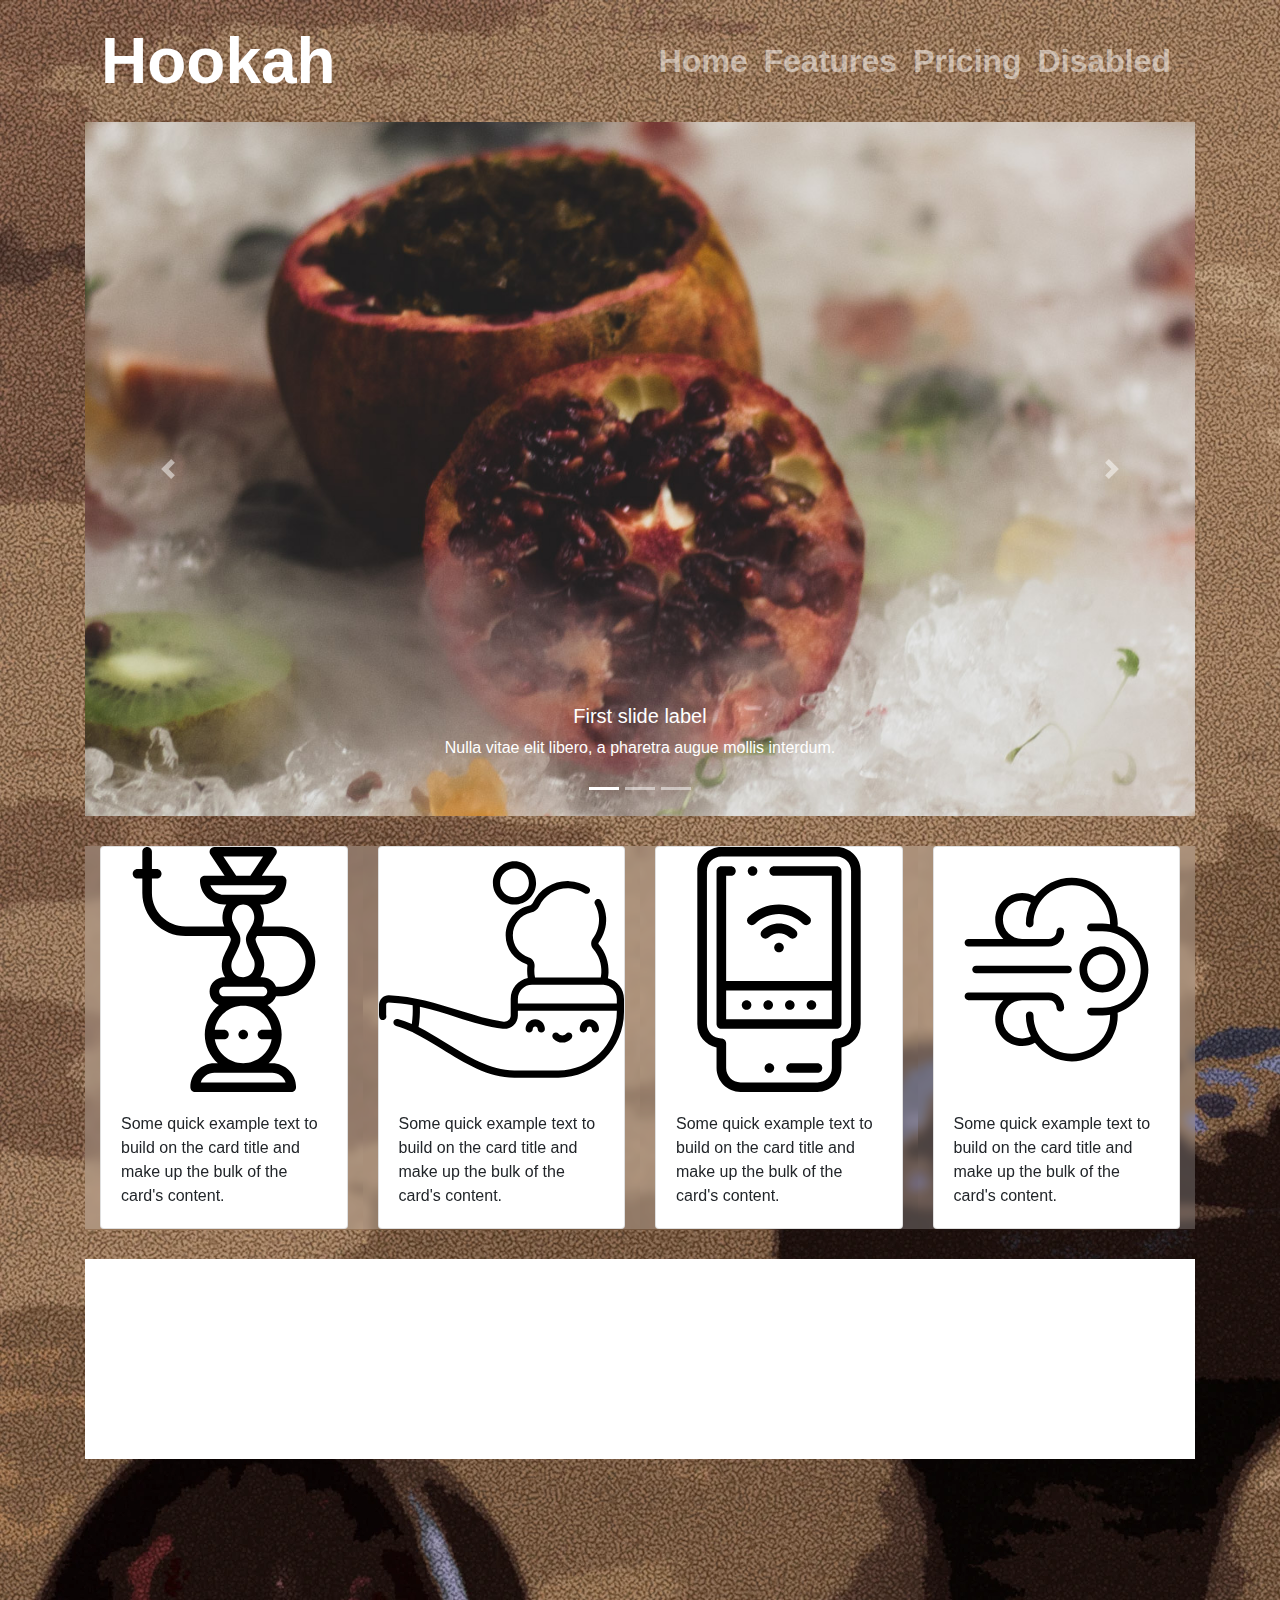
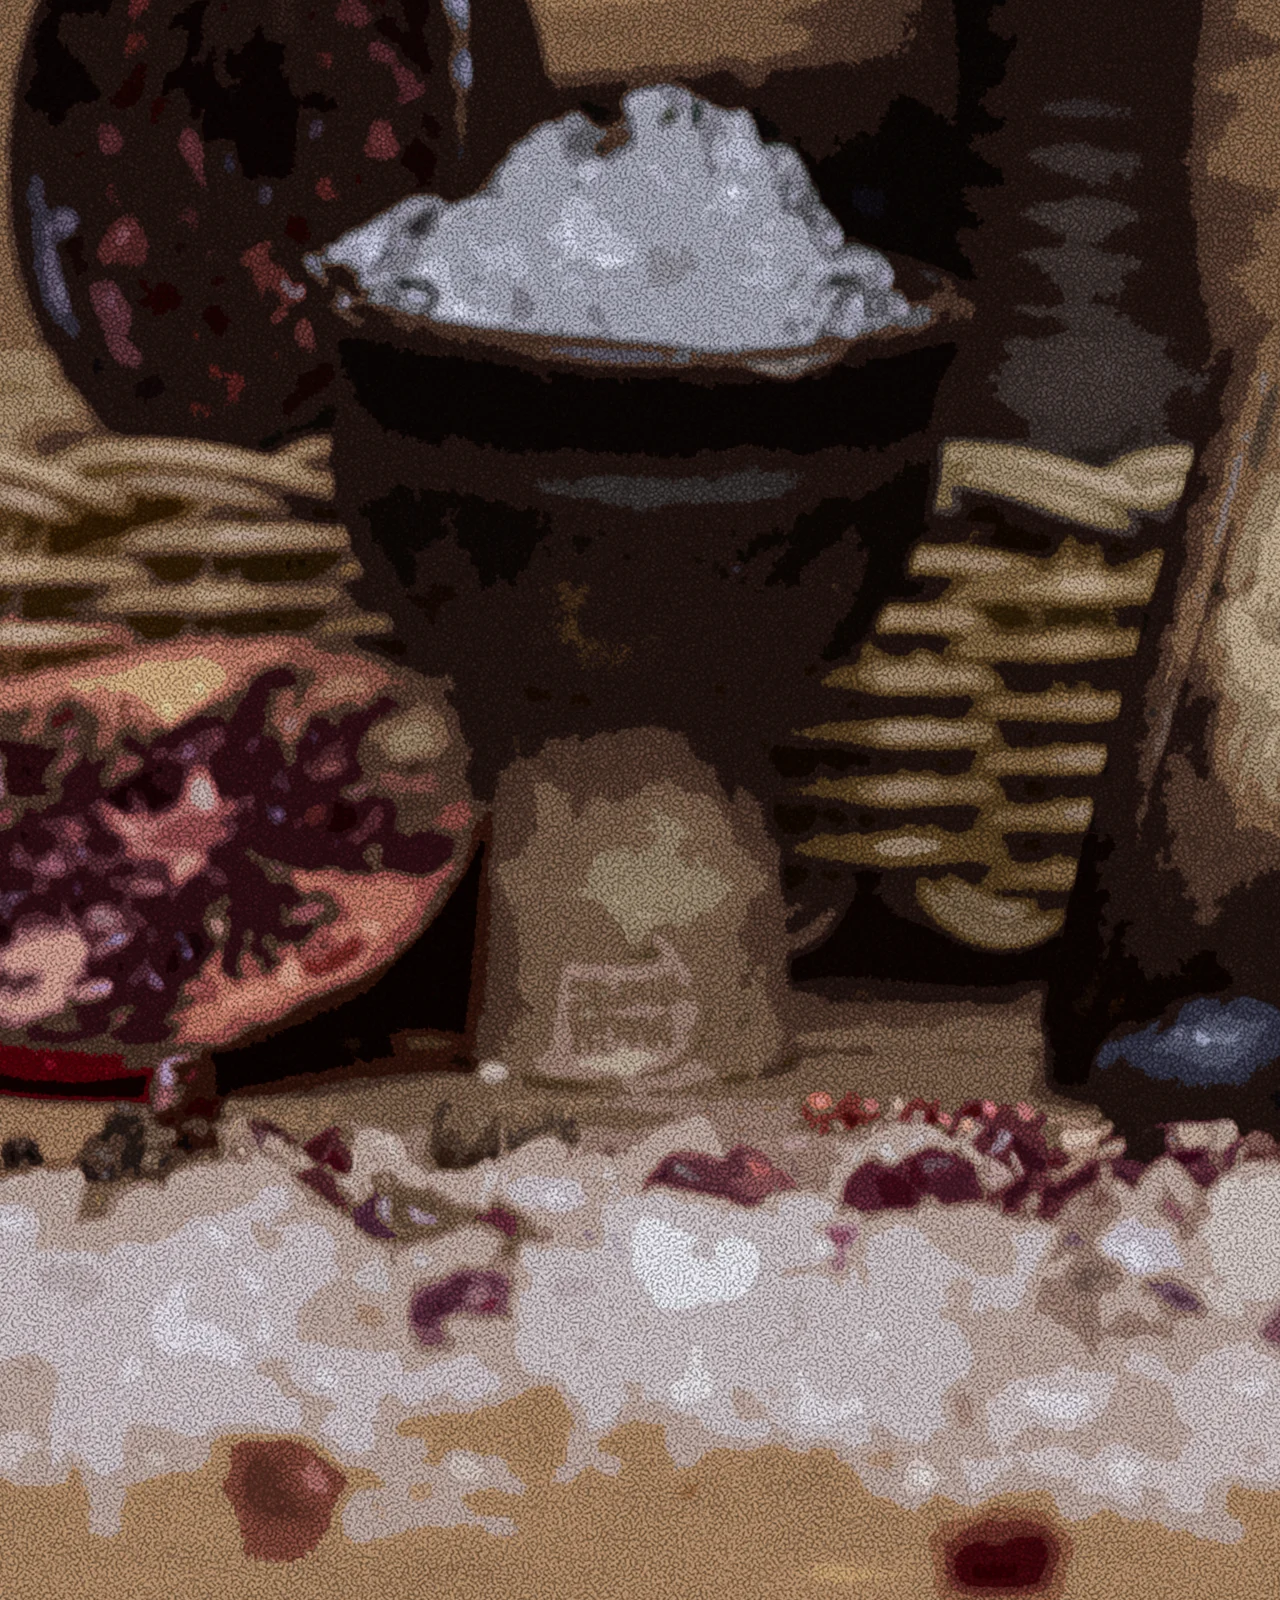
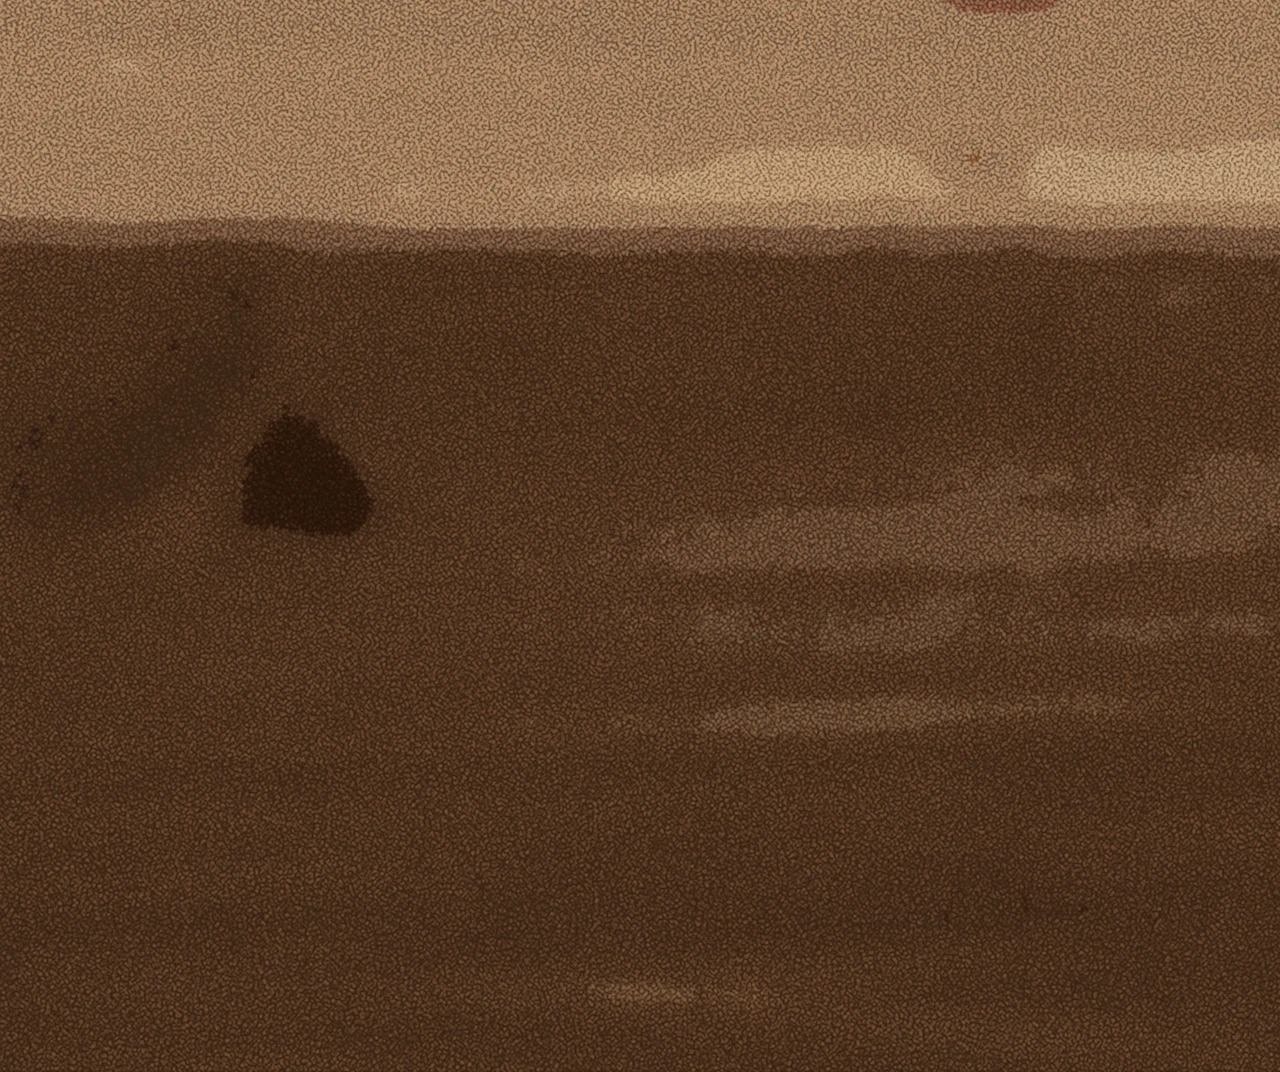
<file: site_5/index.html>
<!DOCTYPE html>
<html lang="en">

<head>
    <!-- Required meta tags -->
    <meta charset="utf-8">
    <meta name="viewport" content="width=device-width, initial-scale=1, shrink-to-fit=no">

    <!-- Bootstrap CSS -->
    <link rel="stylesheet" href="https://stackpath.bootstrapcdn.com/bootstrap/4.3.1/css/bootstrap.min.css"
        integrity="sha384-ggOyR0iXCbMQv3Xipma34MD+dH/1fQ784/j6cY/iJTQUOhcWr7x9JvoRxT2MZw1T" crossorigin="anonymous">
    <link rel="stylesheet" href="styles/style.css">
    <title>Hookah</title>
</head>

<body>
    <div class="container-fluid b-mainBackground b-mainBackground_painter">
        <div class="container">

            <!-- navBar -->
            <nav class="navbar navbar-expand-lg navbar-dark b-mainNav b-mainNav_decor">
                <a class="navbar-brand b-navBrand" href="#">Hookah</a>
                <button class="navbar-toggler" type="button" data-toggle="collapse" data-target="#navbarNavAltMarkup"
                    aria-controls="navbarNavAltMarkup" aria-expanded="false" aria-label="Toggle navigation">
                    <span class="navbar-toggler-icon"></span>
                </button>
                <div class="collapse navbar-collapse justify-content-end" id="navbarNavAltMarkup">
                    <div class="navbar-nav">
                        <a class="nav-item nav-link" href="#">Home <span class="sr-only">(current)</span></a>
                        <a class="nav-item nav-link" href="#">Features</a>
                        <a class="nav-item nav-link" href="#">Pricing</a>
                        <a class="nav-item nav-link" href="#">Disabled</a>
                    </div>
                </div>
            </nav> <!-- navBar -->

            <!-- main CAROUSEL -->
            <div class="bd-example">
                <div id="carouselExampleCaptions" class="carousel slide" data-ride="carousel">
                    <ol class="carousel-indicators">
                        <li data-target="#carouselExampleCaptions" data-slide-to="0" class="active"></li>
                        <li data-target="#carouselExampleCaptions" data-slide-to="1"></li>
                        <li data-target="#carouselExampleCaptions" data-slide-to="2"></li>
                    </ol>
                    <div class="carousel-inner">
                        <div class="carousel-item active">
                            <img src="img/carousel/IMG_0387.jpg" class="d-block w-100" alt="...">
                            <div class="carousel-caption d-none d-md-block">
                                <h5>First slide label</h5>
                                <p>Nulla vitae elit libero, a pharetra augue mollis interdum.</p>
                            </div>
                        </div>
                        <div class="carousel-item">
                            <img src="img/carousel/IMG_0342.jpg" class="d-block w-100" alt="...">
                            <div class="carousel-caption d-none d-md-block">
                                <h5>Second slide label</h5>
                                <p>Lorem ipsum dolor sit amet, consectetur adipiscing elit.</p>
                            </div>
                        </div>
                        <div class="carousel-item">
                            <img src="img/carousel/IMG_0483.jpg" class="d-block w-100" alt="...">
                            <div class="carousel-caption d-none d-md-block">
                                <h5>Third slide label</h5>
                                <p>Praesent commodo cursus magna, vel scelerisque nisl consectetur.</p>
                            </div>
                        </div>
                    </div>
                    <a class="carousel-control-prev" href="#carouselExampleCaptions" role="button" data-slide="prev">
                        <span class="carousel-control-prev-icon" aria-hidden="true"></span>
                        <span class="sr-only">Previous</span>
                    </a>
                    <a class="carousel-control-next" href="#carouselExampleCaptions" role="button" data-slide="next">
                        <span class="carousel-control-next-icon" aria-hidden="true"></span>
                        <span class="sr-only">Next</span>
                    </a>
                </div>
            </div> <!-- main CAROUSEL -->

            <div class="row b-services b-services_decor">
                <div class="col-md-6 col-lg b-service b-service_card">
                    <div class="card b-cardService_style">
                        <img src="img/navIcon/hookah.svg" class="card-img-top" alt="hookah">
                        <div class="card-body">
                            <p class="card-text">Some quick example text to build on the card title and make up the bulk
                                of the card's content.</p>
                        </div>
                    </div>
                </div>

                <div class="col-md-6 col-lg b-service b-service_card">
                    <div class="card b-cardService_style"" >
                        <img src=" img/navIcon/pipe.svg" class="card-img-top" alt="pipe">
                        <div class="card-body">
                            <p class="card-text">Some quick example text to build on the card title and make up the bulk
                                of the card's content.</p>
                        </div>
                    </div>
                </div>

                <div class="col-md-6 col-lg b-service b-service_card">
                    <div class="card b-cardService_style">
                        <img src="img/navIcon/detector.svg" class="card-img-top" alt="detector">
                        <div class="card-body ">
                            <p class="card-text">Some quick example text to build on the card title and make up the bulk
                                of the card's content.</p>
                        </div>
                    </div>
                </div>

                <div class="col-md-6 col-lg b-service b-service_card">
                    <div class="card b-cardService_style">
                        <img src="img/navIcon/smoke.svg" class="card-img-top" alt="smoke">
                        <div class="card-body">
                            <p class="card-text">Some quick example text to build on the card title and make up the bulk
                                of the card's content.</p>
                        </div>
                    </div>
                </div>
            </div>

            <div class="container-fluid b-bigServices">

            </div>


        </div><!-- container -->
    </div><!-- cont-fluid -->

    <!-- Optional JavaScript -->
    <!-- jQuery first, then Popper.js, then Bootstrap JS -->
    <script src="https://code.jquery.com/jquery-3.3.1.slim.min.js"
        integrity="sha384-q8i/X+965DzO0rT7abK41JStQIAqVgRVzpbzo5smXKp4YfRvH+8abtTE1Pi6jizo" crossorigin="anonymous">
    </script>
    <script src="https://cdnjs.cloudflare.com/ajax/libs/popper.js/1.14.7/umd/popper.min.js"
        integrity="sha384-UO2eT0CpHqdSJQ6hJty5KVphtPhzWj9WO1clHTMGa3JDZwrnQq4sF86dIHNDz0W1" crossorigin="anonymous">
    </script>
    <script src="https://stackpath.bootstrapcdn.com/bootstrap/4.3.1/js/bootstrap.min.js"
        integrity="sha384-JjSmVgyd0p3pXB1rRibZUAYoIIy6OrQ6VrjIEaFf/nJGzIxFDsf4x0xIM+B07jRM" crossorigin="anonymous">
    </script>
</body>

</html>
</file>
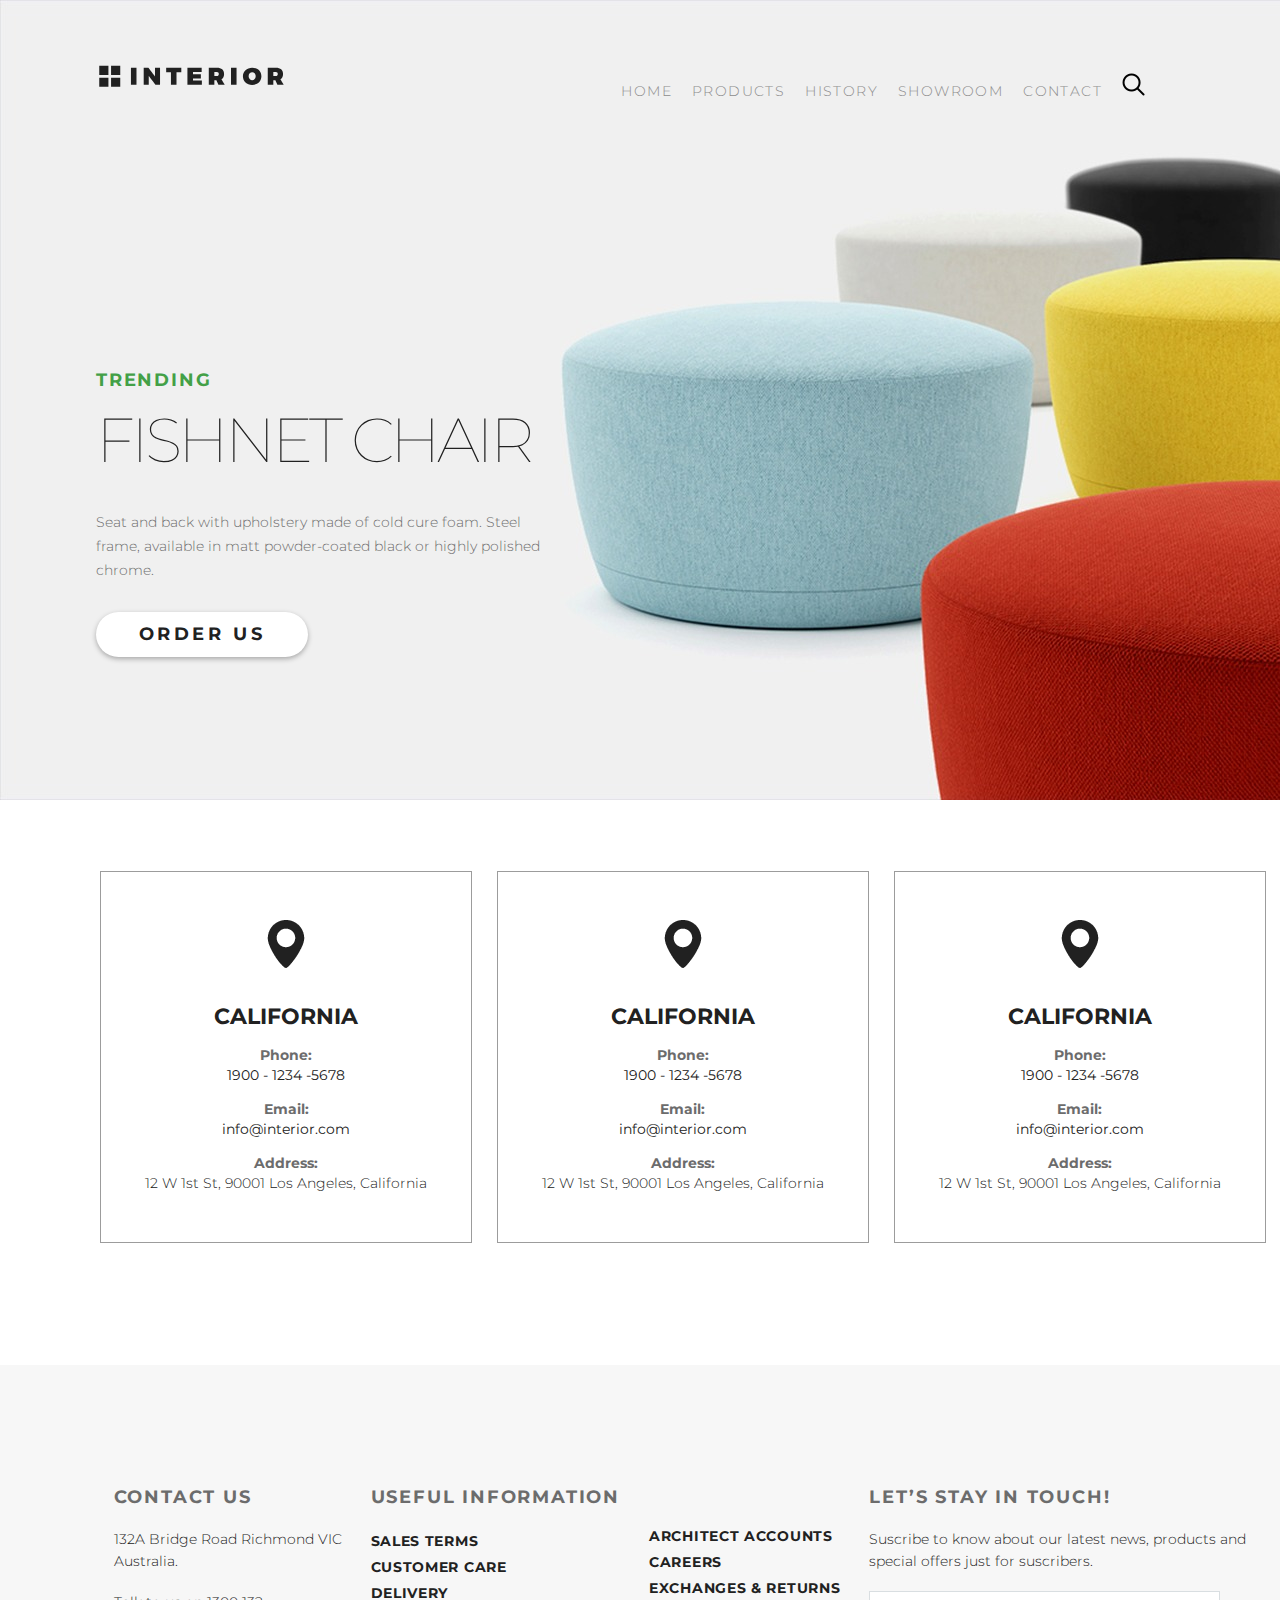
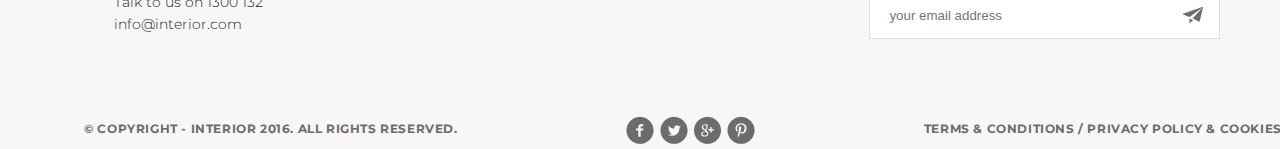
<file: contact.html>
<!DOCTYPE html>
<html lang="en">

<head>
    <meta charset="UTF-8">
    <title>Главная страница</title>
    <link rel="stylesheet" href="style.css">
</head>

<body>
    <div class="container">
        <div class="header">
            <a href="index.html">
                <img class="logo" src="img/logo.svg" alt="logo">
            </a>
            <ul class="menu">
                <li><a href="index.html">HOME </a></li>
                <li><a href="interior-product-details.html">PRODUCTS </a></li>
                <li><a href="#">HISTORY </a></li>
                <li><a href="interior-product.html">SHOWROOM </a></li>
                <li><a href="contact.html">CONTACT</a></li>
                <li><a href="#"><img src="img/search_224.png" alt="search"></a></li>
            </ul>
            <div class="text">
                <h3>TRENDING</h3>
                <h1>FIshnet Chair</h1>
                <p>Seat and back with upholstery made of cold cure foam. Steel frame, available in matt powder-coated black
                    or highly polished chrome.</p>
                <a href="#">ORDER US</a>

            </div>
        </div>

        <div class="flex_contacts">
            <ul class="flex_contacts_u">
                <li class="flex_contacts_c">
                    <div id="img_cont"></div>
                    <h4>California</h4>
                    <h5>Phone:</h5>
                    <p><b>1900 - 1234 -5678</b></p>
                    <h5>Email:</h5>
                    <p><b>info@interior.com</b></p>
                    <h5>Address:</h5>
                    <p>12 W 1st St, 90001 Los Angeles, California</p>
                </li>
                <li class="flex_contacts_c">
                    <div id="img_cont"></div>
                    <h4>California</h4>
                    <h5>Phone:</h5>
                    <p><b>1900 - 1234 -5678</b></p>
                    <h5>Email:</h5>
                    <p><b>info@interior.com</b></p>
                    <h5>Address:</h5>
                    <p>12 W 1st St, 90001 Los Angeles, California</p>
                </li>
                <li class="flex_contacts_c">
                    <div id="img_cont"></div>
                    <h4>California</h4>
                    <h5>Phone:</h5>
                    <p><b>1900 - 1234 -5678</b></p>
                    <h5>Email:</h5>
                    <p><b>info@interior.com</b></p>
                    <h5>Address:</h5>
                    <p>12 W 1st St, 90001 Los Angeles, California</p>
                </li>
            </ul>
        </div>


        <div class="footer">

            <div class="flex_container_footer">
                <div id="footer1">
                    <h3>Contact Us</h3>
                    <br>
                    <p>132A Bridge Road Richmond VIC <br>
                        Australia.</p>
                    <br>
                    <p>Talk to us on 1300 132 <br>
                        info@interior.com</p>
                </div>

                <div id="footer2">
                    <h3>Useful Information</h3>
                    <br>
                    <p>
                        Sales terms <br>
                        Customer care <br>
                        Delivery</p>
                </div>

                <div id="footer3">
                    <br>
                    <br>
                    <p>Architect accounts <br>
                        Careers <br>
                        Exchanges & returns</p>
                </div>

                <div id="footer4">
                    <h3>Let’s Stay in Touch!</h3>
                    <br>
                    <p>Suscribe to know about our latest news, products and <br> special offers just for suscribers.</p>
                    <br>
                    <input type="text" name="email" placeholder="your email address">
                </div>
            </div>
            <div class="footer2">
                <div>
                    <p>© Copyright - INTERIOR 2016. All Rights Reserved.</p>
                </div>

                <div id="soc2"><a href="#"></a>
                </div>
                <div>
                    <p>Terms & Conditions / Privacy policy & Cookies</p>
                </div>
            </div>




        </div>

    </div>
</body></html>
</file>
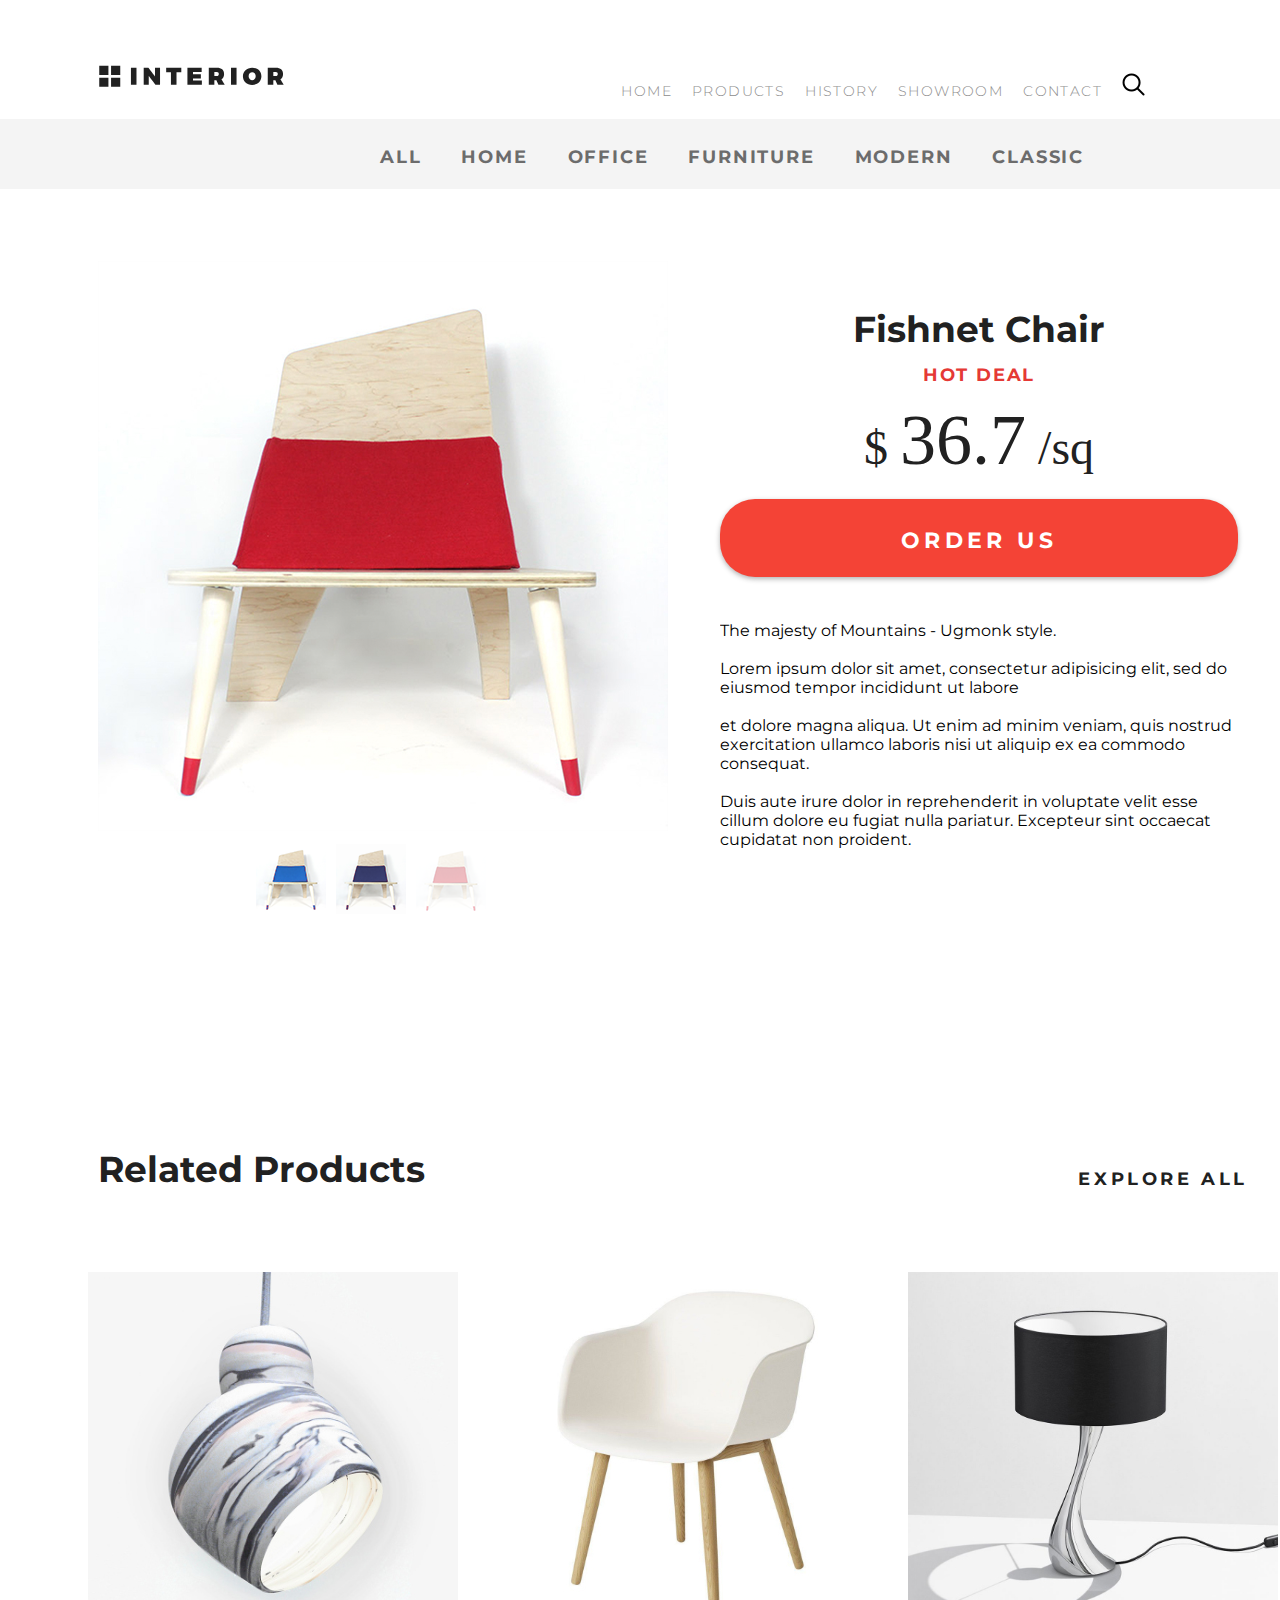
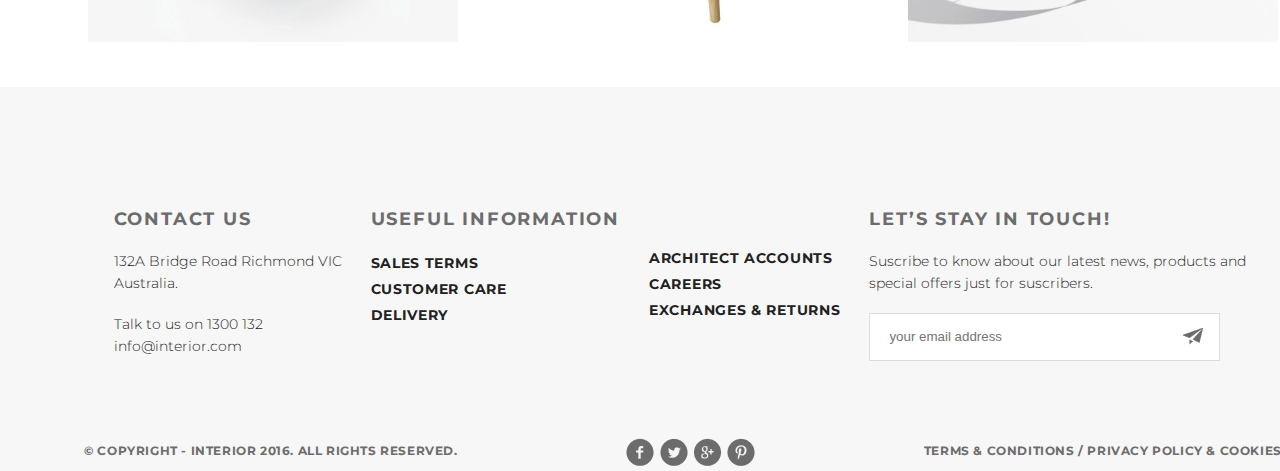
<file: interior-product-details.html>
<!DOCTYPE html>
<html lang="en">

<head>
    <meta charset="UTF-8">
    <title>Главная страница</title>
    <link rel="stylesheet" href="style.css">
</head>

<body>
    <div class="container">
        <div class="header header_white">
            <a href="index.html">
                <img class="logo" src="img/logo.svg" alt="logo">
            </a>
            <ul class="menu">
                <li><a href="index.html">HOME </a></li>
                <li><a href="interior-product-details.html">PRODUCTS </a></li>
                <li><a href="#">HISTORY </a></li>
                <li><a href="interior-product.html">SHOWROOM </a></li>
                <li><a href="contact.html">CONTACT</a></li>
                <li><a href="#"><img src="img/search_224.png" alt="search"></a></li>
            </ul>
            <!--
            <div class="text">
                <h3>TRENDING</h3>
                <h1>FIshnet Chair</h1>
                <p>Seat and back with upholstery made of cold cure foam. Steel frame, available in matt powder-coated black
                    or highly polished chrome.</p>
                <a href="#">ORDER US</a>

            </div>
-->
        </div>
        <div class="int_prod_det_nav">
            <ul>
                <li><a href="#">All</a></li>
                <li><a href="#">HOME</a></li>
                <li><a href="#">OFFICE</a></li>
                <li><a href="#">FURNITURE</a></li>
                <li><a href="#">MODERN</a></li>
                <li><a href="#">CLASSIC</a></li>
            </ul>
        </div>

        <div class="int_prod_det_main">
            <div class="int_prod_det_main1">
                <ul>
                    <li><img src="img/controll_55.png" alt="1"></li>
                    <li><img src="img/controll11_51.png" alt="2"></li>
                    <li><img src="img/controll2_47.png" alt="3"></li>
                </ul>
            </div>
            <div class="int_prod_det_main2">
                <h1>Fishnet Chair</h1>
                <h3>Hot Deal</h3>
                <p id="price_36">$ <font>36.7</font> /sq</p>
                <a href="#">Order Us</a>
                <p id="price_36_p">The majesty of Mountains - Ugmonk style. <br><br>
                    Lorem ipsum dolor sit amet, consectetur adipisicing elit, sed do eiusmod tempor incididunt ut labore
                    <br><br>
                    et dolore magna aliqua. Ut enim ad minim veniam, quis nostrud exercitation ullamco laboris nisi ut aliquip ex ea commodo consequat.<br><br>
                    Duis aute irure dolor in reprehenderit in voluptate velit esse cillum dolore eu fugiat nulla pariatur. Excepteur sint occaecat cupidatat non proident. <br>
                    sunt in culpa qui officia deserunt mollit anim id est laborum. Sed ut perspiciatis unde omnis iste natus error sit voluptatem accusantium doloremque laudantium, totam rem aperiam, eaque ipsa quae ab illo inventore veritatis et quasi architecto beatae vitae dicta sunt explicabo. Nemo enim ipsam voluptatem quia voluptas sit aspernatur aut odit aut fugit, sed quia consequuntur magni dolores eos qui ratione voluptatem sequi nesciunt. Neque porro quisquam est, qui dolorem ipsum quia dolor sit amet, consectetur, adipisci velit, sed quia non numquam eius modi tempora incidunt ut labore et dolore magnam aliquam quaerat voluptatem.</p>
            </div>
        </div>
        <!--
        <div>
            <ul class="section">
                <li><a href="#">New </a></li>
                <li><a href="#">Featured </a></li>

            </ul>
        </div>
-->
        <!--
        <div class="explore">
            <a href="#">explore all</a>
        </div>
-->
        <!--
        <div class="products">
            <div class="product">
                <img src="img/product-1@1X.jpeg" alt="">
                <div class="cover">
                    <img src="img/arrow_181.png" alt="">
                    <div class="coverHead">
                        Fishnet Chair
                    </div>
                    <div class="coverDesc">
                        Seat and back with upholstery made of cold cure foam
                    </div>
                </div>
            </div>
            <div class="product">
                <img src="img/product-2@1X.jpeg" alt="">
                <div class="cover">
                    <img src="img/arrow_181.png" alt="">
                    <div class="coverHead">
                        Fishnet Chair
                    </div>
                    <div class="coverDesc">
                        Seat and back with upholstery made of cold cure foam
                    </div>
                </div>
            </div>
            <div class="product">
                <img src="img/product-3@1X.jpeg" alt="">
                <div class="cover">
                    <img src="img/arrow_181.png" alt="">
                    <div class="coverHead">
                        Fishnet Chair
                    </div>
                    <div class="coverDesc">
                        Seat and back with upholstery made of cold cure foam
                    </div>
                </div>
            </div>
            <div class="product">
                <img src="img/product-4@1X.jpeg" alt="">
                <div class="cover">
                    <img src="img/arrow_181.png" alt="">
                    <div class="coverHead">
                        Fishnet Chair
                    </div>
                    <div class="coverDesc">
                        Seat and back with upholstery made of cold cure foam
                    </div>
                </div>
            </div>
        </div>
-->
        <!--
        <div class="exclusive">

            <div class="promo1 promo">
                <h3>EXCLUSIVE</h3>
                <h1>Fishnet Chair</h1>
                <p>Seat and back with upholstery made of cold cure foam. Steel frame, available in matt
                    powder-coated black
                    or highly polished chrome.</p>
                <a href="#">ORDER US</a>

            </div>


            <div class="promo2 promo">
                <h3>EXCLUSIVE</h3>
                <h1>Fishnet Chair</h1>
                <p>Seat and back with upholstery made of cold cure foam. Steel frame, available in matt
                    powder-coated black
                    or highly polished chrome.</p>
                <a href="#">ORDER US</a>

            </div>

        </div>
-->
        <div class="Trending">
            <p>Related Products</p>
        </div>
        <div class="explore">
            <a href="#">explore all</a>
        </div>

        <div class="products6">
            <ul class="products_6">
                <li><img src="img/1product-11_117.png" alt="item"></li>
                <li><img src="img/2product-21_115.png" alt="item"></li>
                <li><img src="img/3product-31_113.png" alt="item"></li>
                <!--
                <li><img src="img/4product-41_111.png" alt="item"></li>
                <li><img src="img/5product-5_109.png" alt="item"></li>
                <li><img src="img/6product-6_107.png" alt="item"></li>
-->
            </ul>

        </div>
        <!--
        <div class="slider2">
            <h3>Hot deal</h3>
            <h1>Fishnet Chair</h1>
            <p>Seat and back with upholstery made of cold cure foam. Steel frame, available in matt powder-coated black
                or highly polished chrome.</p>
            <a href="#">ORDER US</a>

        </div>
-->

        <!--
        <div id=”grid”>
            <div class="grid1">
                <h3>EXCLUSIVE</h3>
                <h1>Fishnet Chair</h1>
                <p>Seat and back with upholstery made of cold cure foam. Steel frame, available in matt
                    powder-coated black
                    or highly polished chrome.</p>
                <a href="#">ORDER US</a>
            </div>
            <div class="grid2"></div>
            <div class="grid3"></div>
            <div class="grid4"></div>
            <div class="grid5"></div>
        </div>
-->

        <!--
        <div class="pre_footer">
            <div class="pre_footer_cont">
                <h3>mobile app</h3>
                <h1>Find. Follow. Favorite.
                </h1>
                <p>Save your favorites and share your style.</p>
                <a id="app_store" href="#"></a>
                <a id="google_pl" href="#"></a>
            </div>
        </div>
-->
        <div class="footer">

            <div class="flex_container_footer">
                <div id="footer1">
                    <h3>Contact Us</h3>
                    <br>
                    <p>132A Bridge Road Richmond VIC <br>
                        Australia.</p>
                    <br>
                    <p>Talk to us on 1300 132 <br>
                        info@interior.com</p>
                </div>

                <div id="footer2">
                    <h3>Useful Information</h3>
                    <br>
                    <p>
                        Sales terms <br>
                        Customer care <br>
                        Delivery</p>
                </div>

                <div id="footer3">
                    <br>
                    <br>
                    <p>Architect accounts <br>
                        Careers <br>
                        Exchanges & returns</p>
                </div>

                <div id="footer4">
                    <h3>Let’s Stay in Touch!</h3>
                    <br>
                    <p>Suscribe to know about our latest news, products and <br> special offers just for suscribers.</p>
                    <br>
                    <input type="text" name="email" placeholder="your email address">
                </div>
            </div>
            <div class="footer2">
                <div>
                    <p>© Copyright - INTERIOR 2016. All Rights Reserved.</p>
                </div>

                <div id="soc2"><a href="#"></a>
                </div>
                <div>
                    <p>Terms & Conditions / Privacy policy & Cookies</p>
                </div>
            </div>




        </div>

    </div>
</body></html>
</file>
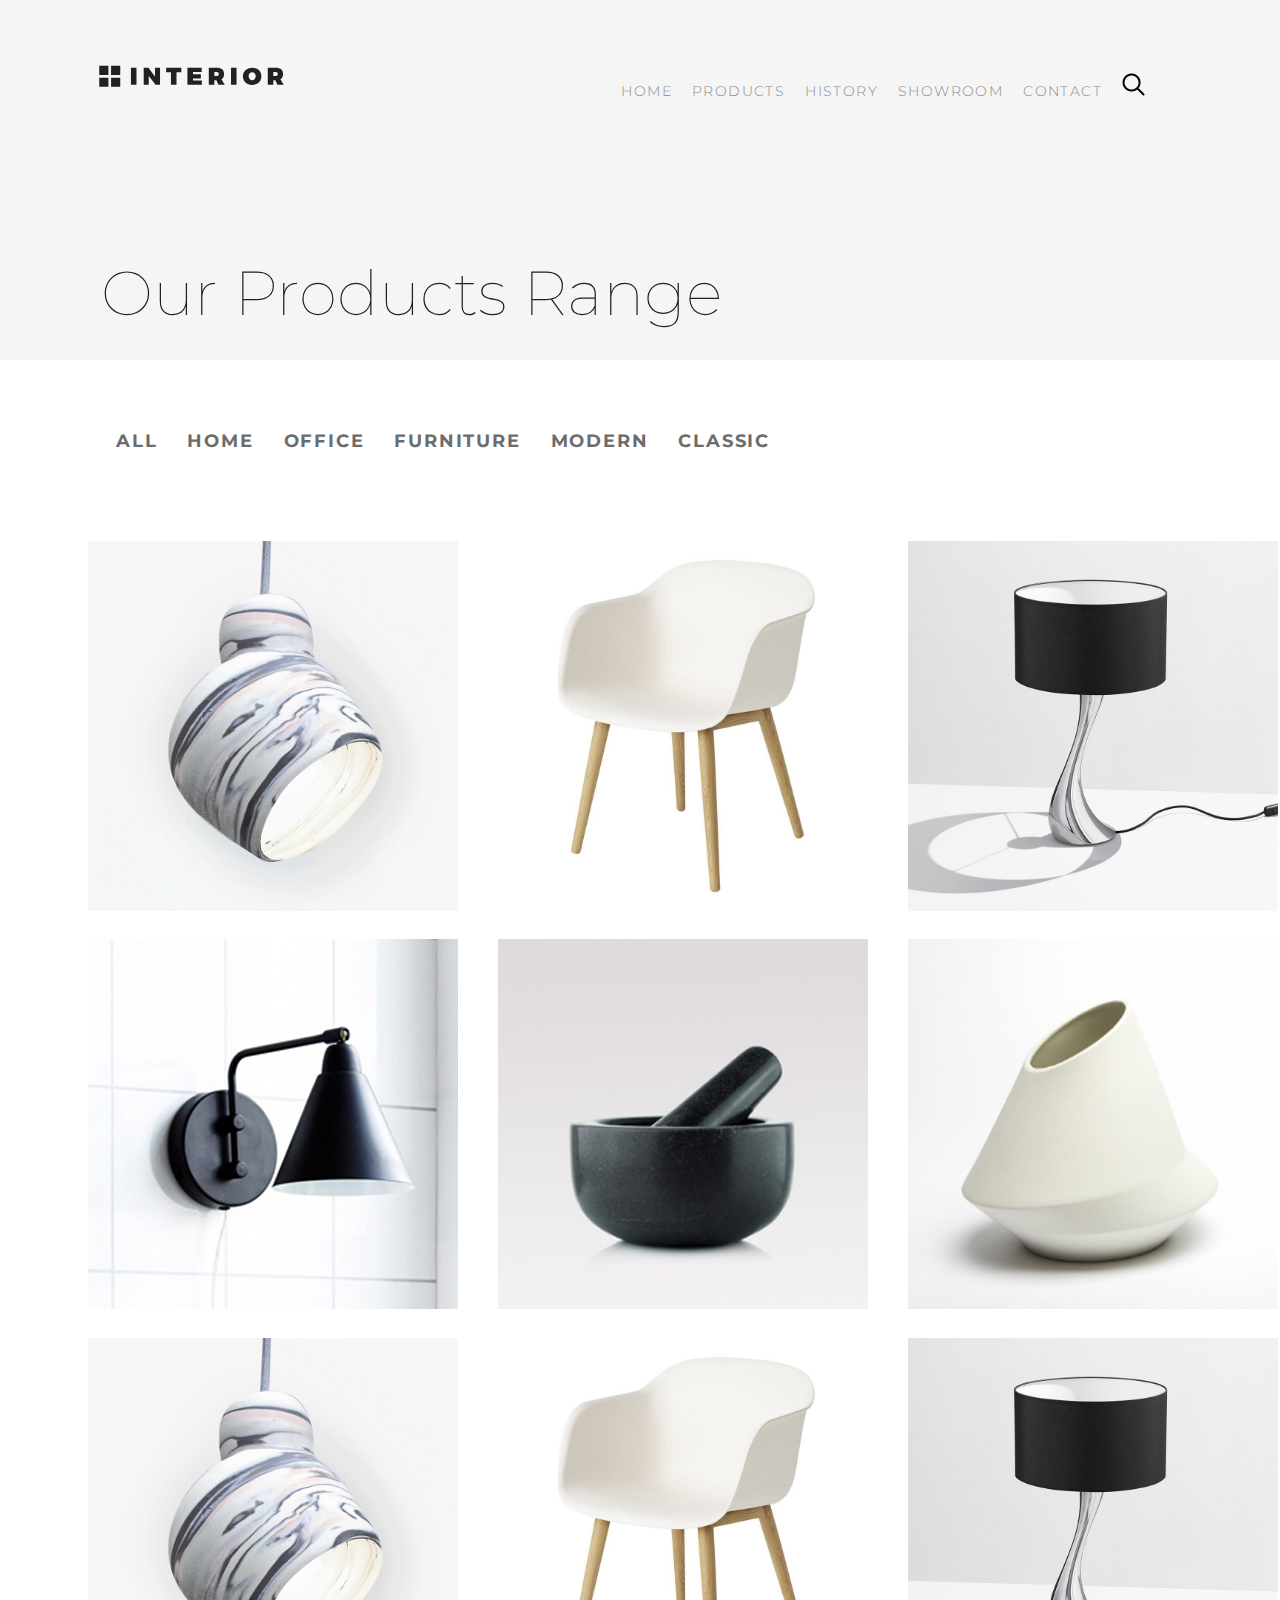
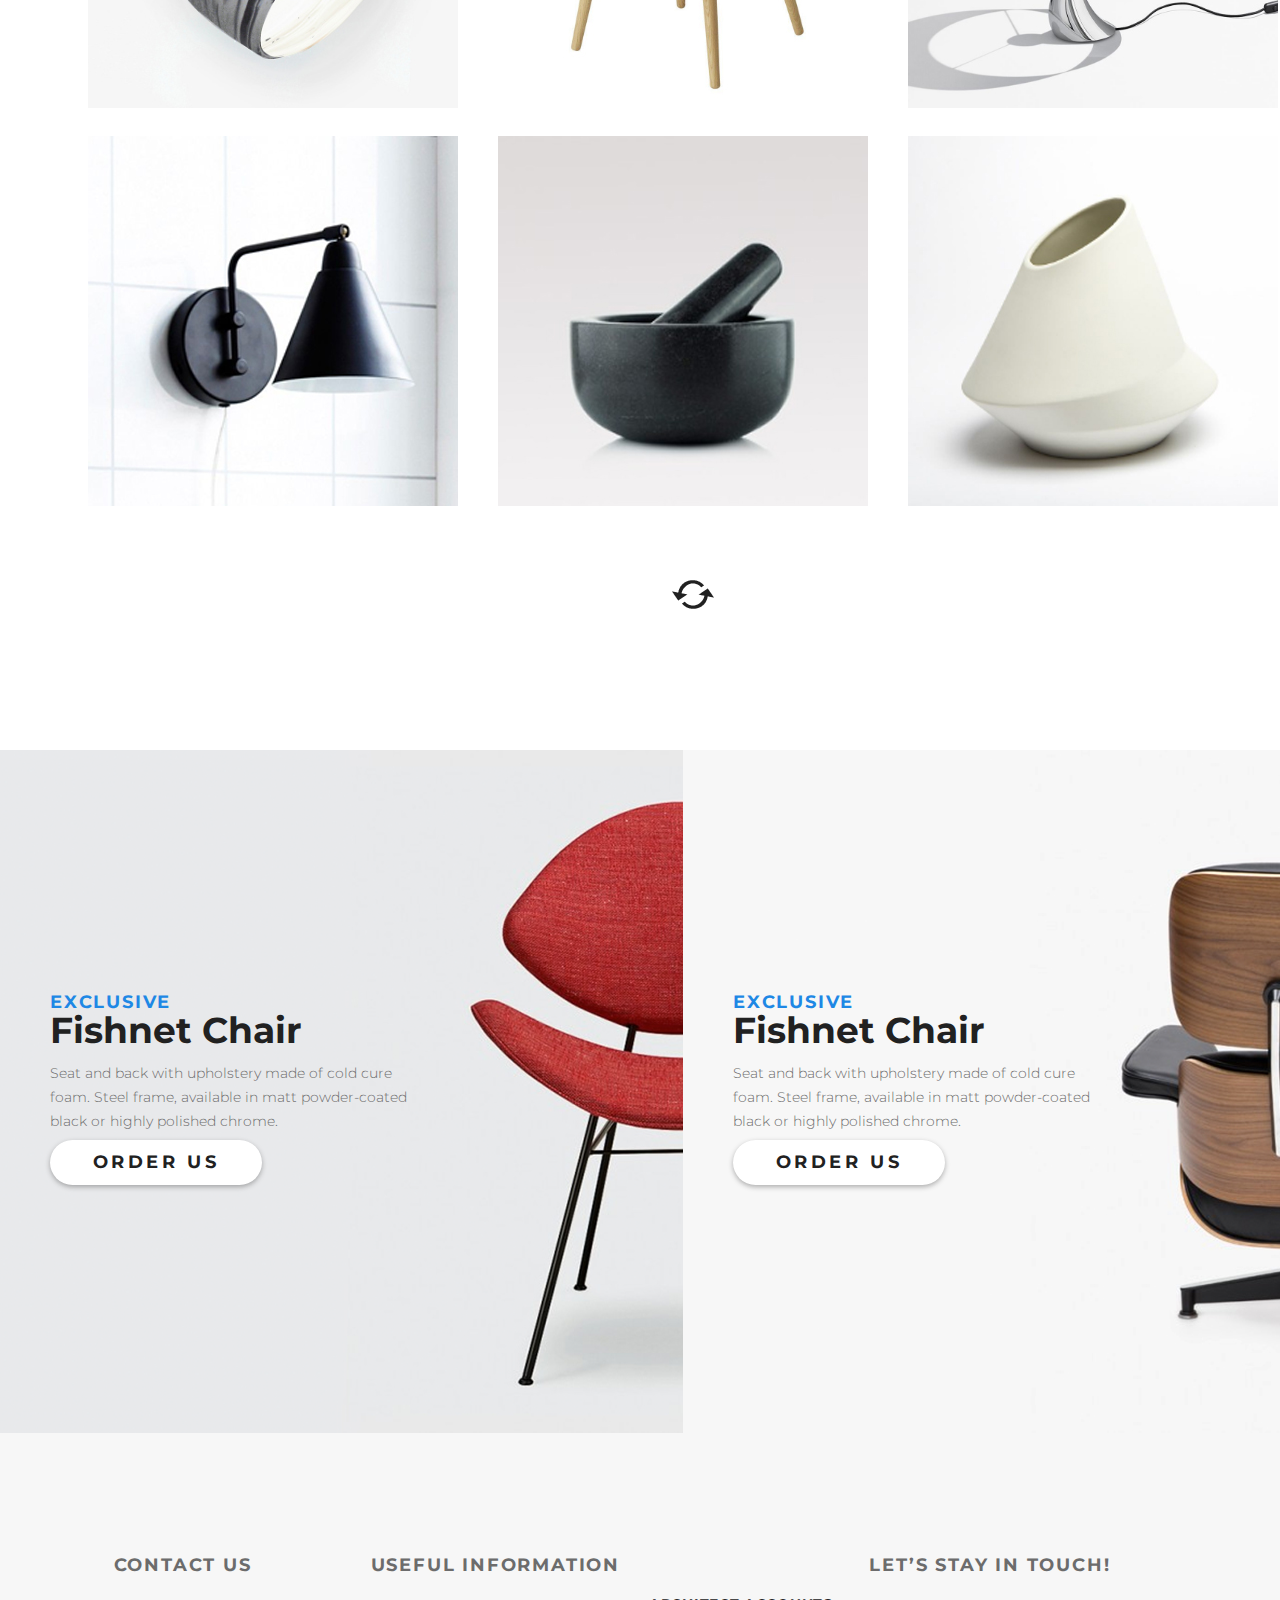
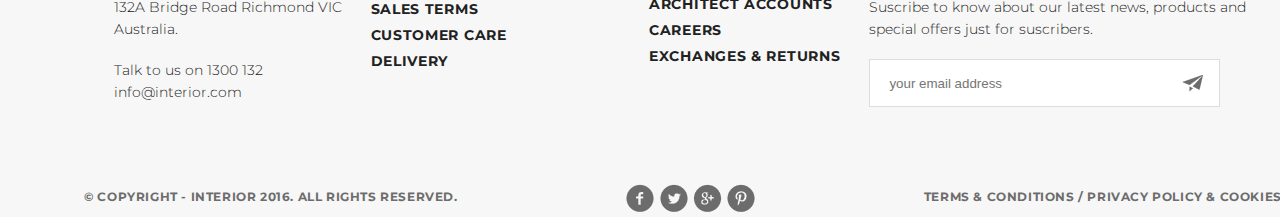
<file: interior-product.html>
<!DOCTYPE html>
<html lang="en">

<head>
    <meta charset="UTF-8">
    <title>Главная страница</title>
    <link rel="stylesheet" href="style.css">
</head>

<body>
    <div class="container">
        <div class="header hero-back">
            <a href="index.html">
                <img class="logo" src="img/logo.svg" alt="logo">
            </a>
            <ul class="menu">
                <li><a href="index.html">HOME </a></li>
                <li><a href="interior-product-details.html">PRODUCTS </a></li>
                <li><a href="#">HISTORY </a></li>
                <li><a href="interior-product.html">SHOWROOM </a></li>
                <li><a href="contact.html">CONTACT</a></li>
                <li><a href="#"><img src="img/search_224.png" alt="search"></a></li>
            </ul>
            <div class="Our-Products-Range">Our Products Range</div>
            <!--            <div class="text">-->
            <!--                <h3>TRENDING</h3>-->
            <!--                <h1>FIshnet Chair</h1>-->
            <!--
                <p>Seat and back with upholstery made of cold cure foam. Steel frame, available in matt powder-coated black
                    or highly polished chrome.</p>
                <a href="#">ORDER US</a>
-->

            <!--            </div>-->
        </div>
        <!--
        <div>
            <ul class="section">
                <li><a href="#">New </a></li>
                <li><a href="#">Featured </a></li>

            </ul>
        </div>
        <div class="explore">
            <a href="#">explore all</a>
        </div>
        <div class="products">
            <div class="product">
                <img src="img/product-1@1X.jpeg" alt="">
                <div class="cover">
                    <img src="img/arrow_181.png" alt="">
                    <div class="coverHead">
                        Fishnet Chair
                    </div>
                    <div class="coverDesc">
                        Seat and back with upholstery made of cold cure foam
                    </div>
                </div>
            </div>
-->
        <!--
            <div class="product">
                <img src="img/product-2@1X.jpeg" alt="">
                <div class="cover">
                    <img src="img/arrow_181.png" alt="">
                    <div class="coverHead">
                        Fishnet Chair
                    </div>
                    <div class="coverDesc">
                        Seat and back with upholstery made of cold cure foam
                    </div>
                </div>
            </div>
            <div class="product">
                <img src="img/product-3@1X.jpeg" alt="">
                <div class="cover">
                    <img src="img/arrow_181.png" alt="">
                    <div class="coverHead">
                        Fishnet Chair
                    </div>
                    <div class="coverDesc">
                        Seat and back with upholstery made of cold cure foam
                    </div>
                </div>
            </div>
            <div class="product">
                <img src="img/product-4@1X.jpeg" alt="">
                <div class="cover">
                    <img src="img/arrow_181.png" alt="">
                    <div class="coverHead">
                        Fishnet Chair
                    </div>
                    <div class="coverDesc">
                        Seat and back with upholstery made of cold cure foam
                    </div>
                </div>
            </div>
        </div>
-->
        <div class="prodNav2">
            <ul>
                <li><a href="#">all</a></li>
                <li><a href="#">home</a></li>
                <li><a href="#">office</a></li>
                <li><a href="#">furniture</a></li>
                <li><a href="#">modern</a></li>
                <li><a href="#">classic</a></li>
            </ul>
        </div>
        <!--
        <div class="explore">
            <a href="#">explore all</a>
        </div>
-->

        <div class="products6 intProd6">
            <ul class="products_6">
                <li><img src="img/1product-11_117.png" alt="item"></li>
                <li><img src="img/2product-21_115.png" alt="item"></li>
                <li><img src="img/3product-31_113.png" alt="item"></li>
                <li><img src="img/4product-41_111.png" alt="item"></li>
                <li><img src="img/5product-5_109.png" alt="item"></li>
                <li><img src="img/6product-6_107.png" alt="item"></li>
                <li><img src="img/1product-11_117.png" alt="item"></li>
                <li><img src="img/2product-21_115.png" alt="item"></li>
                <li><img src="img/3product-31_113.png" alt="item"></li>
                <li><img src="img/4product-41_111.png" alt="item"></li>
                <li><img src="img/5product-5_109.png" alt="item"></li>
                <li><img src="img/6product-6_107.png" alt="item"></li>
            </ul>

        </div>
        <div class="intSTR"></div>
        <div class="exclusive">

            <div class="promo1 promo">
                <h3>EXCLUSIVE</h3>
                <h1>Fishnet Chair</h1>
                <p>Seat and back with upholstery made of cold cure foam. Steel frame, available in matt
                    powder-coated black
                    or highly polished chrome.</p>
                <a href="#">ORDER US</a>

            </div>


            <div class="promo2 promo">
                <h3>EXCLUSIVE</h3>
                <h1>Fishnet Chair</h1>
                <p>Seat and back with upholstery made of cold cure foam. Steel frame, available in matt
                    powder-coated black
                    or highly polished chrome.</p>
                <a href="#">ORDER US</a>

            </div>

        </div>

        <!--
        <div class="slider2">
            <h3>Hot deal</h3>
            <h1>Fishnet Chair</h1>
            <p>Seat and back with upholstery made of cold cure foam. Steel frame, available in matt powder-coated black
                or highly polished chrome.</p>
            <a href="#">ORDER US</a>

        </div>
-->

        <!--
        <div id=”grid”>
            <div class="grid1">
                <h3>EXCLUSIVE</h3>
                <h1>Fishnet Chair</h1>
                <p>Seat and back with upholstery made of cold cure foam. Steel frame, available in matt
                    powder-coated black
                    or highly polished chrome.</p>
                <a href="#">ORDER US</a>
            </div>
            <div class="grid2"></div>
            <div class="grid3"></div>
            <div class="grid4"></div>
            <div class="grid5"></div>
        </div>
-->

        <!--
        <div class="pre_footer">
            <div class="pre_footer_cont">
                <h3>mobile app</h3>
                <h1>Find. Follow. Favorite.
                </h1>
                <p>Save your favorites and share your style.</p>
                <a id="app_store" href="#"></a>
                <a id="google_pl" href="#"></a>
            </div>
        </div>
-->
        <div class="footer">

            <div class="flex_container_footer">
                <div id="footer1">
                    <h3>Contact Us</h3>
                    <br>
                    <p>132A Bridge Road Richmond VIC <br>
                        Australia.</p>
                    <br>
                    <p>Talk to us on 1300 132 <br>
                        info@interior.com</p>
                </div>

                <div id="footer2">
                    <h3>Useful Information</h3>
                    <br>
                    <p>
                        Sales terms <br>
                        Customer care <br>
                        Delivery</p>
                </div>

                <div id="footer3">
                    <br>
                    <br>
                    <p>Architect accounts <br>
                        Careers <br>
                        Exchanges & returns</p>
                </div>

                <div id="footer4">
                    <h3>Let’s Stay in Touch!</h3>
                    <br>
                    <p>Suscribe to know about our latest news, products and <br> special offers just for suscribers.</p>
                    <br>
                    <input type="text" name="email" placeholder="your email address">
                </div>
            </div>
            <div class="footer2">
                <div>
                    <p>© Copyright - INTERIOR 2016. All Rights Reserved.</p>
                </div>

                <div id="soc2"><a href="#"></a>
                </div>
                <div>
                    <p>Terms & Conditions / Privacy policy & Cookies</p>
                </div>
            </div>




        </div>

    </div>
</body></html>
</file>
<file: style.css>
@import url('https://fonts.googleapis.com/css?family=Montserrat:100,300,700');


body {
    font-family: 'Montserrat', sans-serif;
}

* {
    margin: 0;
    padding: 0;
}


.container {
    width: 1366px;
    margin: 0 auto;
}

.header {
    height: 800px;
    background-image: url(img/slider-img@1X.jpeg);
}

.header .logo {
    margin-left: 98px;
    margin-top: 64px;

}

.menu {
    float: right;
    margin-right: 211px;
    margin-top: 67px;

}

.menu li {
    float: left;
    list-style-type: none;



}

.menu li a {
    font-family: Montserrat;
    font-size: 14px;
    font-weight: 300;
    line-height: 48px;
    color: #8c8c8c;
    text-decoration: none;
    display: block;
    padding: 0 10px;
    letter-spacing: 0.1em;
}

.menu li a:hover {
    color: #212121;
    font-weight: 700;
    border-bottom: 3px solid black;

}

.text {
    display: block;
    width: 458px;
    margin-top: 264px;
    margin-left: 96px;
}

.text h3 {
    font-size: 18px;
    line-height: 48px;
    font-weight: 700;
    text-transform: uppercase;
    letter-spacing: 0.1em;
    color: #43a047;
    margin-bottom: 24x;
}

.text h1 {
    width: 435px;
    font-size: 62px;
    line-height: 72px;
    font-weight: 100;
    text-transform: uppercase;
    color: #212121;
    margin-bottom: 34px;
    letter-spacing: -4px;
    text-align: left;
}



.text p {
    width: 458px;
    font-size: 14px;
    line-height: 24px;
    font-weight: 300;
    color: #6c6c6c;
    margin-bottom: 30px;
}

.text a {
    display: block;
    background-color: #ffffff;
    box-shadow: 0px 2px 5px 0px rgba(33, 33, 33, 0.34);
    width: 212px;
    height: 45px;
    border-radius: 22.5px;
    text-decoration: none;
    text-align: center;
    line-height: 45px;
    font-size: 18px;
    font-weight: 700;
    text-transform: uppercase;
    letter-spacing: 0.2em;
    color: #212121;
}

.text a:hover:after {
    content: url(img/arrow_205.png);
    position: absolute;
    margin-left: 17px;
}

.section {
    float: left;
    margin-top: 120px;
    margin-left: 107px;

}

.section li {
    float: right;
    list-style-type: none;
    border-bottom: 1px solid black;
}

.section li a {
    text-decoration: none;
    font-size: 36px;
    line-height: 1.2;
    font-weight: 700;
    color: #6c6c6c;
    display: block;
    padding: 0 10px;
}

.section li a:hover {
    color: #212121;
    border-bottom: 3px solid black;
}

.explore a {
    font-size: 18px;
    line-height: 24px;
    font-weight: 700;
    text-transform: uppercase;
    letter-spacing: 0.2em;
    color: #212121;
    text-decoration: none;
}

.explore {
    float: right;
    margin-top: 138px;
    margin-right: 118px;
}

.explore a:hover:after {
    content: url(img/arrow_205.png);
    position: absolute;
    margin-left: 10px;
}

.products {
    margin-left: 85px;
    margin-right: 85px;
    display: flex;
    justify-content: space-around;
    margin-top: 218px;
}

.product {
    width: 270px;
    height: 270px;
    position: relative;
}

.product:hover .cover {
    display: flex;
    cursor: pointer;
}

.cover {
    display: none;
    position: absolute;
    left: 0;
    top: 0;
    width: 100%;
    height: 100%;
    background: rgba(255, 255, 255, 0.9);
    flex-direction: column;
    align-items: center;
    justify-content: center;
    text-align: center;
    padding: 10px;
    box-sizing: border-box
}

.coverHead {
    color: #212121;
    font-size: 22px;
    font-weight: 700;
    margin: 10px 0;
}

.exclusive {
    margin-top: 120px;
    display: flex;
    justify-content: center;
}

.exclusive a {
    margin-top: 43px;
    margin-left: 50px;
    position: absolute;
    display: block;
    background-color: #ffffff;
    box-shadow: 0px 2px 5px 0px rgba(33, 33, 33, 0.34);
    width: 212px;
    height: 45px;
    border-radius: 22.5px;
    text-decoration: none;
    text-align: center;
    line-height: 45px;
    font-size: 18px;
    font-weight: 700;
    text-transform: uppercase;
    letter-spacing: 0.2em;
    color: #212121;

}

.promo1 {
    background-image: url(img/promo-img1_148.png);
    width: 683px;
    height: 683px;
}

.promo2 {
    width: 683px;
    height: 683px;
    background-image: url(img/promo-img2_132.png);
}

.promo h3 {
    margin-top: 228px;
    margin-left: 50px;
    width: 115px;
    height: 13px;
    font-size: 18px;
    line-height: 48px;
    font-weight: 700;
    text-transform: uppercase;
    letter-spacing: 0.1em;
    color: #1e88e5;
}

.promo h1 {
    margin-top: 18px;
    margin-left: 50px;
    height: 28px;
    font-size: 36px;
    line-height: 1.2;
    font-weight: 700;
    color: #212121;
}

.promo p {
    margin-top: 24px;
    margin-left: 50px;
    width: 374px;
    height: 36px;
    font-size: 14.1px;
    line-height: 24px;
    font-weight: 300;
    color: #6c6c6c;
}

.exclusive a:hover:after {
    content: url(img/arrow_205.png);
    position: absolute;
    margin-left: 17px;

}

.Trending {
    margin-top: 119px;
    margin-left: 98px;
    height: 35px;
    font-size: 36px;
    line-height: 1.2;
    font-weight: 700;
    color: #212121;
    position: absolute;
}

.products6 {
    margin-top: 218px;

}

.products_6 {
    list-style: none;
    display: flex;
    flex-wrap: wrap;
    justify-content: space-around;
    margin: 3% 5% 3%;
}

.products_6 li {
    padding-top: 2%
}

.slider2 {
    height: 800px;
    background-image: url(img/slider_84.png);
    margin-top: 120px;
}

.slider2 a {
    margin-top: 30px;
    margin-left: 94px;
    position: absolute;
    display: block;
    background-color: #ffffff;
    box-shadow: 0px 2px 5px 0px rgba(33, 33, 33, 0.34);
    width: 212px;
    height: 45px;
    border-radius: 22.5px;
    text-decoration: none;
    text-align: center;
    line-height: 45px;
    font-size: 18px;
    font-weight: 700;
    text-transform: uppercase;
    letter-spacing: 0.2em;
    color: #212121;
}

.slider2 a:hover:after {
    content: url(img/arrow_205.png);
    position: absolute;
    margin-left: 17px;
}


.slider2 h3 {
    padding-top: 287px;
    margin-left: 99px;
    font-size: 18px;
    font-weight: 700;
    text-transform: uppercase;
    letter-spacing: 0.1em;
    color: #e53935;
}

.slider2 h1 {
    margin-top: 22px;
    margin-left: 106px;
    height: 43px;
    font-size: 62px;
    line-height: 72px;
    font-weight: 100;
    text-transform: uppercase;
    color: #212121;
}

.slider2 p {
    margin-top: 34px;
    margin-left: 98px;
    height: 58px;
    width: 458px;
    font-size: 14px;
    line-height: 24px;
    font-weight: 300;
    color: #6c6c6c;
}

#”grid” {
    display: grid;
    margin-top: 120px;
    margin-left: 98px;
    margin-right: 98px;
    grid-column-gap: 30px;
    grid-row-gap: 30px;
    grid-template-columns: 1fr 1fr 1fr;
    grid-template-rows: repeat(2, 270px)
}

.grid1 {
    background-image: url(img/product-1-lg_60.png);
    width: 570px;
    height: 570px;
}

.grid2 {
    background-image: url(img/product-2-sm_60.png);
    width: 270px;
    height: 270px;
}

.grid3 {
    background-image: url(img/product-3-sm_60.png);
    width: 270px;
    height: 270px;
}

.grid4 {
    background-image: url(img/product-4-sm_60.png);
    width: 270px;
    height: 270px;
    grid-column-start: 2;
    grid-column-end: 2;
    grid-row-start: 2;
    grid-row-end: 2;
}

.grid5 {
    background-image: url(img/product-5-sm_60.png);
    width: 270px;
    height: 270px;
    grid-column-start: 3;
    grid-column-end: 3;
    grid-row-start: 2;
    grid-row-end: 2;
}

.grid1 h3 {
    margin-top: 176px;
    margin-left: 31px;
    width: 115px;
    height: 13px;
    font-size: 18px;
    line-height: 48px;
    font-weight: 700;
    text-transform: uppercase;
    letter-spacing: 0.1em;
    color: #1e88e5;
}

.grid1 h1 {
    margin-top: 33px;
    margin-left: 32px;
    height: 28px;
    font-size: 36px;
    line-height: 1.2;
    font-weight: 700;
    color: #212121;
}

.grid1 p {
    display: block;
    margin-top: 24px;
    margin-left: 30px;
    width: 374px;
    height: 36px;
    font-size: 14.1px;
    line-height: 24px;
    font-weight: 300;
    color: #6c6c6c;
}

.grid1 a {
    margin-top: 40px;
    margin-left: 34px;
    position: absolute;
    display: block;
    background-color: #ffffff;
    box-shadow: 0px 2px 5px 0px rgba(33, 33, 33, 0.34);
    width: 212px;
    height: 45px;
    border-radius: 22.5px;
    text-decoration: none;
    text-align: center;
    line-height: 45px;
    font-size: 18px;
    font-weight: 700;
    text-transform: uppercase;
    letter-spacing: 0.2em;
    color: #212121;
}

.grid1 a:hover:after {
    content: url(img/arrow_205.png);
    position: absolute;
    margin-left: 17px;
}

.pre_footer {
    margin-top: 120px;
    width: 1366px;
    height: 516px;
    background-image: url(img/back-img_44.png);
}

.pre_footer_cont {
    padding-top: 125px;
    padding-left: 98px;
    width: 413px;
}

.pre_footer_cont h3 {
    height: 13px;
    font-size: 18px;
    line-height: 48px;
    font-weight: 700;
    text-transform: uppercase;
    letter-spacing: 0.1em;
    color: #6c6c6c;
}

.pre_footer_cont h1 {
    padding-top: 22px;
    display: block;
    width: 707px;
    font-size: 62px;
    line-height: 72px;
    font-weight: 100;
    text-transform: uppercase;
    color: #212121;
}



.pre_footer_cont p {
    padding-top: 26px;
    width: 435px;
    height: 21px;
    font-family: Montserrat;
    font-size: 22px;
    line-height: 24px;
    font-weight: 300;
    color: #6c6c6c;
}

#app_store {
    box-sizing: border-box;
    width: 135px;
    height: 40px;
    display: block;
    background-image: url(img/app-store_47.png);
    float: left;
    margin-top: 33px;
}

#google_pl {
    display: block;
    box-sizing: border-box;
    width: 135px;
    height: 40px;
    background-image: url(img/google-play_46.png);
    float: right;
    margin-top: 33px;
    margin-right: 130px;
}

.footer {
    width: 1366px;
    height: 384px;
    background-color: #f7f7f7;
}

.flex_container_footer {
    padding-top: 120px;
    margin-left: 99px;
    margin-right: 105px;
    display: flex;
    justify-content: space-around;
}

.flex_container_footer h3 {
    font-size: 18px;
    line-height: 24px;
    font-weight: 700;
    text-transform: uppercase;
    letter-spacing: 0.1em;
    color: #6c6c6c;
}

#footer1 p {
    font-family: Montserrat;
    font-size: 14px;
    line-height: 22px;
    font-weight: 300;
    color: #212121;
}

#footer2 p {
    font-size: 14px;
    line-height: 26px;
    font-weight: 700;
    text-transform: uppercase;
    letter-spacing: 0.05em;
    color: #212121;
}

#footer3 p {
    font-size: 14px;
    line-height: 26px;
    font-weight: 700;
    text-transform: uppercase;
    letter-spacing: 0.05em;
    color: #212121;
}

#footer4 p {
    font-size: 14px;
    line-height: 22px;
    font-weight: 300;
    color: #212121;
}

#footer4 input {
    box-sizing: border-box;
    width: 351px;
    height: 48px;
    background-color: #ffffff;
    border: 1.0px solid #d9dee1;
    background-image: url(img/send%20message@1X.png);
    background-repeat: no-repeat;
    background-position: 95% 50%;
    ;
    padding-left: 19px;
}

.footer2 p {
    font-size: 12px;
    line-height: 26px;
    font-weight: 700;
    text-transform: uppercase;
    letter-spacing: 0.05em;
    color: #6c6c6c;
}


.footer2 {
    margin-top: 77px;
    /*margin-bottom: 30px;*/
    display: flex;
    justify-content: space-around;
}

#soc2 {
    background-image: url(img/social-links@1X.png);
    width: 129px;
    height: 28px;
}

.flex_contacts {
    margin: 71px 88px 122px 88px;

}

.flex_contacts li {

    width: 370px;
    height: 370px;
    list-style: none;
    border: 1.0px solid #9c9c9c;


}

.flex_contacts_u {
    display: flex;
    justify-content: space-around;
}

.flex_contacts_c h4 {
    font-size: 22px;
    line-height: 29px;
    font-weight: 700;
    text-transform: uppercase;
    color: #212121;
}

.flex_contacts_c h5 {
    margin-top: 14px;
    font-size: 14px;
    line-height: 20px;
    font-weight: 700;
    color: #6c6c6c;
}

.flex_contacts_c p {
    font-size: 14px;
    line-height: 20px;
    font-weight: 300;
    color: #212121;
}

.flex_contacts_c {
    text-align: center;
    image-orientation: 10% 10%;
}

#img_cont {
    width: 38px;
    height: 48px;
    background-image: url(img/cont%EE%BE%B5@1X.png);
    background-repeat: no-repeat;
    margin-top: 48px;
    margin-left: 166px;
    margin-bottom: 34px;
}

.header_white {
    height: 119px;
    background-image: none;
    background-color: white;

}

.int_prod_det_nav {
    text-transform: uppercase;
    /*    float: right;*/
    width: 100%;
    height: 70px;
    background-color: #f4f4f4;

}

.int_prod_det_nav ul {
    margin-left: 360px;
}

.int_prod_det_nav li {

    list-style-type: none;
    float: left;
    margin: 28px 20px;


}

.int_prod_det_nav li:hover {
    color: #212121;
    border-bottom: 3px solid black;
}


.int_prod_det_nav a {
    text-decoration: none;
    font-family: Montserrat;
    font-size: 18px;
    line-height: 1.2;
    font-weight: 700;
    text-transform: uppercase;
    letter-spacing: 0.1em;
    color: #6c6c6c;
}

.int_prod_det_main {
    margin-top: 72px;
    height: 768px;
}

.int_prod_det_main1 {
    margin-left: 98px;
    float: left;
    width: 570px;
    height: 570px;
    background-image: url(img/slider1_43.png);
    background-repeat: no-repeat;
}

.int_prod_det_main2 {
    margin-right: 128px;
    margin-top: 47px;
    float: right;
    height: 570px;
    width: 518px;
}


.int_prod_det_main2 h1 {
    font-size: 36px;
    line-height: 1.2;
    font-weight: 700;
    color: #212121;
    text-align: center;
}

.int_prod_det_main2 h3 {
    text-align: center;
    font-size: 18.1px;
    line-height: 48px;
    font-weight: 700;
    text-transform: uppercase;
    letter-spacing: 0.1em;
    color: #e53935;
}

#price_36 {
    font-family: Gotham-Light;
    font-size: 36pt;
    color: rgba(33, 33, 33, 255);
    text-align: center;
}

#price_36 font {
    font-size: 72.1px;
}

.int_prod_det_main2 a {
    margin-top: 17px;
    text-decoration: none;
    text-align: center;
    font-size: 22px;
    line-height: 84px;
    font-weight: 700;
    text-transform: uppercase;
    letter-spacing: 0.2em;
    color: #ffffff;
    display: block;
    box-shadow: 0px 2px 5px 0px rgba(33, 33, 33, 0.34);
    width: 518px;
    height: 78px;
    background-color: #f44336;
    border-radius: 35.0px;
}

.int_prod_det_main2 a:hover:after {
    content: url(img/arrow_31.png);
    position: absolute;
    margin-left: 17px;
}

#price_36_p {
    box-sizing: border-box;
    margin-top: 44px;
    height: 230px;
    overflow: hidden;
}

.int_prod_det_main1 ul {
    list-style: none;
    margin-left: 148px;
}

.int_prod_det_main1 li {
    margin-top: 583px;
    margin-left: 10px;
    float: left;
}

.hero-back {
    height: 360px;
    background-image: none;
    background-color: #f5f5f5;
}

.Our-Products-Range {
    margin-top: 165.4px;
    margin-left: 101px;
    font-size: 62px;
    line-height: 72px;
    font-weight: 100;
    color: #212121;
}

.prodNav2 {
    margin-top: 71px;
    margin-left: 101px;
    font-size: 18px;
    line-height: 1.2;
    font-weight: 700;
    text-transform: uppercase;
    letter-spacing: 0.1em
}

.prodNav2 li {
    margin-left: 15px;
    margin-right: 15px;

    float: left;
    list-style-type: none;
}

.prodNav2 ul {
    float: left;
}

.prodNav2 a:hover {
    font-weight: 700;
    border-bottom: 3px solid black;
    letter-spacing: 0.1em;
    color: #212121
}

.prodNav2 a {
    text-decoration: none;
    color: #6c6c6c;
}

.intProd6 {
    margin-top: 156px;
}

.intSTR {
    background-image: url(img/inProdSTRL@1X.png);
    background-repeat: no-repeat;
    height: 50px;
    margin-left: 672px;
    margin-top: 70px;
}
</file>
<file: site 1/style.css>
@import url('https://fonts.googleapis.com/css?family=Montserrat:100,300,700');


body {
    font-family: 'Montserrat', sans-serif;
}

* {
    margin: 0;
    padding: 0;
}


.container {
    width: 1366px;
    margin: 0 auto;
}

.header {
    height: 800px;
    background-image: url(img/slider-img@1X.jpeg);
}

.header .logo {
    margin-left: 98px;
    margin-top: 64px;

}

.menu {
    float: right;
    margin-right: 211px;
    margin-top: 67px;

}

.menu li {
    float: left;
    list-style-type: none;



}

.menu li a {
    font-family: Montserrat;
    font-size: 14px;
    font-weight: 300;
    line-height: 48px;
    color: #8c8c8c;
    text-decoration: none;
    display: block;
    padding: 0 10px;
    letter-spacing: 0.1em;
}

.menu li a:hover {
    color: #212121;
    font-weight: 700;
    border-bottom: 3px solid black;

}

.text {
    display: block;
    width: 458px;
    margin-top: 264px;
    margin-left: 96px;
}

.text h3 {
    font-size: 18px;
    line-height: 48px;
    font-weight: 700;
    text-transform: uppercase;
    letter-spacing: 0.1em;
    color: #43a047;
    margin-bottom: 24x;
}

.text h1 {
    width: 435px;
    font-size: 62px;
    line-height: 72px;
    font-weight: 100;
    text-transform: uppercase;
    color: #212121;
    margin-bottom: 34px;
    letter-spacing: -4px;
    text-align: left;
}



.text p {
    width: 458px;
    font-size: 14px;
    line-height: 24px;
    font-weight: 300;
    color: #6c6c6c;
    margin-bottom: 30px;
}

.text a {
    display: block;
    background-color: #ffffff;
    box-shadow: 0px 2px 5px 0px rgba(33, 33, 33, 0.34);
    width: 212px;
    height: 45px;
    border-radius: 22.5px;
    text-decoration: none;
    text-align: center;
    line-height: 45px;
    font-size: 18px;
    font-weight: 700;
    text-transform: uppercase;
    letter-spacing: 0.2em;
    color: #212121;
}

.text a:hover:after {
    content: url(img/arrow_205.png);
    position: absolute;
    margin-left: 17px;
}

.section {
    float: left;
    margin-top: 120px;
    margin-left: 107px;

}

.section li {
    float: right;
    list-style-type: none;
    border-bottom: 1px solid black;
}

.section li a {
    text-decoration: none;
    font-size: 36px;
    line-height: 1.2;
    font-weight: 700;
    color: #6c6c6c;
    display: block;
    padding: 0 10px;
}

.section li a:hover {
    color: #212121;
    border-bottom: 3px solid black;
}

.explore a {
    font-size: 18px;
    line-height: 24px;
    font-weight: 700;
    text-transform: uppercase;
    letter-spacing: 0.2em;
    color: #212121;
    text-decoration: none;
}

.explore {
    float: right;
    margin-top: 138px;
    margin-right: 118px;
}

.explore a:hover:after {
    content: url(img/arrow_205.png);
    position: absolute;
    margin-left: 10px;
}

.products {
    margin-left: 85px;
    margin-right: 85px;
    display: flex;
    justify-content: space-around;
    margin-top: 218px;
}

.product {
    width: 270px;
    height: 270px;
    position: relative;
}

.product:hover .cover {
    display: flex;
    cursor: pointer;
}

.cover {
    display: none;
    position: absolute;
    left: 0;
    top: 0;
    width: 100%;
    height: 100%;
    background: rgba(255, 255, 255, 0.9);
    flex-direction: column;
    align-items: center;
    justify-content: center;
    text-align: center;
    padding: 10px;
    box-sizing: border-box
}

.coverHead {
    color: #212121;
    font-size: 22px;
    font-weight: 700;
    margin: 10px 0;
}

.exclusive {
    margin-top: 120px;
    display: flex;
    justify-content: center;
}

.exclusive a {
    margin-top: 43px;
    margin-left: 50px;
    position: absolute;
    display: block;
    background-color: #ffffff;
    box-shadow: 0px 2px 5px 0px rgba(33, 33, 33, 0.34);
    width: 212px;
    height: 45px;
    border-radius: 22.5px;
    text-decoration: none;
    text-align: center;
    line-height: 45px;
    font-size: 18px;
    font-weight: 700;
    text-transform: uppercase;
    letter-spacing: 0.2em;
    color: #212121;

}

.promo1 {
    background-image: url(img/promo-img1_148.png);
    width: 683px;
    height: 683px;
}

.promo2 {
    width: 683px;
    height: 683px;
    background-image: url(img/promo-img2_132.png);
}

.promo h3 {
    margin-top: 228px;
    margin-left: 50px;
    width: 115px;
    height: 13px;
    font-size: 18px;
    line-height: 48px;
    font-weight: 700;
    text-transform: uppercase;
    letter-spacing: 0.1em;
    color: #1e88e5;
}

.promo h1 {
    margin-top: 18px;
    margin-left: 50px;
    height: 28px;
    font-size: 36px;
    line-height: 1.2;
    font-weight: 700;
    color: #212121;
}

.promo p {
    margin-top: 24px;
    margin-left: 50px;
    width: 374px;
    height: 36px;
    font-size: 14.1px;
    line-height: 24px;
    font-weight: 300;
    color: #6c6c6c;
}

.exclusive a:hover:after {
    content: url(img/arrow_205.png);
    position: absolute;
    margin-left: 17px;

}

.Trending {
    margin-top: 119px;
    margin-left: 98px;
    height: 35px;
    font-size: 36px;
    line-height: 1.2;
    font-weight: 700;
    color: #212121;
    position: absolute;
}

.products6 {
    margin-top: 218px;

}

.products_6 {
    list-style: none;
    display: flex;
    flex-wrap: wrap;
    justify-content: space-around;
    margin: 3% 5% 3%;
}

.products_6 li {
    padding-top: 2%
}

.slider2 {
    height: 800px;
    background-image: url(img/slider_84.png);
    margin-top: 120px;
}

.slider2 a {
    margin-top: 30px;
    margin-left: 94px;
    position: absolute;
    display: block;
    background-color: #ffffff;
    box-shadow: 0px 2px 5px 0px rgba(33, 33, 33, 0.34);
    width: 212px;
    height: 45px;
    border-radius: 22.5px;
    text-decoration: none;
    text-align: center;
    line-height: 45px;
    font-size: 18px;
    font-weight: 700;
    text-transform: uppercase;
    letter-spacing: 0.2em;
    color: #212121;
}

.slider2 a:hover:after {
    content: url(img/arrow_205.png);
    position: absolute;
    margin-left: 17px;
}


.slider2 h3 {
    padding-top: 287px;
    margin-left: 99px;
    font-size: 18px;
    font-weight: 700;
    text-transform: uppercase;
    letter-spacing: 0.1em;
    color: #e53935;
}

.slider2 h1 {
    margin-top: 22px;
    margin-left: 106px;
    height: 43px;
    font-size: 62px;
    line-height: 72px;
    font-weight: 100;
    text-transform: uppercase;
    color: #212121;
}

.slider2 p {
    margin-top: 34px;
    margin-left: 98px;
    height: 58px;
    width: 458px;
    font-size: 14px;
    line-height: 24px;
    font-weight: 300;
    color: #6c6c6c;
}

#”grid” {
    display: grid;
    margin-top: 120px;
    margin-left: 98px;
    margin-right: 98px;
    grid-column-gap: 30px;
    grid-row-gap: 30px;
    grid-template-columns: 1fr 1fr 1fr;
    grid-template-rows: repeat(2, 270px)
}

.grid1 {
    background-image: url(img/product-1-lg_60.png);
    width: 570px;
    height: 570px;
}

.grid2 {
    background-image: url(img/product-2-sm_60.png);
    width: 270px;
    height: 270px;
}

.grid3 {
    background-image: url(img/product-3-sm_60.png);
    width: 270px;
    height: 270px;
}

.grid4 {
    background-image: url(img/product-4-sm_60.png);
    width: 270px;
    height: 270px;
    grid-column-start: 2;
    grid-column-end: 2;
    grid-row-start: 2;
    grid-row-end: 2;
}

.grid5 {
    background-image: url(img/product-5-sm_60.png);
    width: 270px;
    height: 270px;
    grid-column-start: 3;
    grid-column-end: 3;
    grid-row-start: 2;
    grid-row-end: 2;
}

.grid1 h3 {
    margin-top: 176px;
    margin-left: 31px;
    width: 115px;
    height: 13px;
    font-size: 18px;
    line-height: 48px;
    font-weight: 700;
    text-transform: uppercase;
    letter-spacing: 0.1em;
    color: #1e88e5;
}

.grid1 h1 {
    margin-top: 33px;
    margin-left: 32px;
    height: 28px;
    font-size: 36px;
    line-height: 1.2;
    font-weight: 700;
    color: #212121;
}

.grid1 p {
    display: block;
    margin-top: 24px;
    margin-left: 30px;
    width: 374px;
    height: 36px;
    font-size: 14.1px;
    line-height: 24px;
    font-weight: 300;
    color: #6c6c6c;
}

.grid1 a {
    margin-top: 40px;
    margin-left: 34px;
    position: absolute;
    display: block;
    background-color: #ffffff;
    box-shadow: 0px 2px 5px 0px rgba(33, 33, 33, 0.34);
    width: 212px;
    height: 45px;
    border-radius: 22.5px;
    text-decoration: none;
    text-align: center;
    line-height: 45px;
    font-size: 18px;
    font-weight: 700;
    text-transform: uppercase;
    letter-spacing: 0.2em;
    color: #212121;
}

.grid1 a:hover:after {
    content: url(img/arrow_205.png);
    position: absolute;
    margin-left: 17px;
}

.pre_footer {
    margin-top: 120px;
    width: 1366px;
    height: 516px;
    background-image: url(img/back-img_44.png);
}

.pre_footer_cont {
    padding-top: 125px;
    padding-left: 98px;
    width: 413px;
}

.pre_footer_cont h3 {
    height: 13px;
    font-size: 18px;
    line-height: 48px;
    font-weight: 700;
    text-transform: uppercase;
    letter-spacing: 0.1em;
    color: #6c6c6c;
}

.pre_footer_cont h1 {
    padding-top: 22px;
    display: block;
    width: 707px;
    font-size: 62px;
    line-height: 72px;
    font-weight: 100;
    text-transform: uppercase;
    color: #212121;
}



.pre_footer_cont p {
    padding-top: 26px;
    width: 435px;
    height: 21px;
    font-family: Montserrat;
    font-size: 22px;
    line-height: 24px;
    font-weight: 300;
    color: #6c6c6c;
}

#app_store {
    box-sizing: border-box;
    width: 135px;
    height: 40px;
    display: block;
    background-image: url(img/app-store_47.png);
    float: left;
    margin-top: 33px;
}

#google_pl {
    display: block;
    box-sizing: border-box;
    width: 135px;
    height: 40px;
    background-image: url(img/google-play_46.png);
    float: right;
    margin-top: 33px;
    margin-right: 130px;
}

.footer {
    width: 1366px;
    height: 384px;
    background-color: #f7f7f7;
}

.flex_container_footer {
    padding-top: 120px;
    margin-left: 99px;
    margin-right: 105px;
    display: flex;
    justify-content: space-around;
}

.flex_container_footer h3 {
    font-size: 18px;
    line-height: 24px;
    font-weight: 700;
    text-transform: uppercase;
    letter-spacing: 0.1em;
    color: #6c6c6c;
}

#footer1 p {
    font-family: Montserrat;
    font-size: 14px;
    line-height: 22px;
    font-weight: 300;
    color: #212121;
}

#footer2 p {
    font-size: 14px;
    line-height: 26px;
    font-weight: 700;
    text-transform: uppercase;
    letter-spacing: 0.05em;
    color: #212121;
}

#footer3 p {
    font-size: 14px;
    line-height: 26px;
    font-weight: 700;
    text-transform: uppercase;
    letter-spacing: 0.05em;
    color: #212121;
}

#footer4 p {
    font-size: 14px;
    line-height: 22px;
    font-weight: 300;
    color: #212121;
}

#footer4 input {
    box-sizing: border-box;
    width: 351px;
    height: 48px;
    background-color: #ffffff;
    border: 1.0px solid #d9dee1;
    background-image: url(img/send%20message@1X.png);
    background-repeat: no-repeat;
    background-position: 95% 50%;
    ;
    padding-left: 19px;
}

.footer2 p {
    font-size: 12px;
    line-height: 26px;
    font-weight: 700;
    text-transform: uppercase;
    letter-spacing: 0.05em;
    color: #6c6c6c;
}


.footer2 {
    margin-top: 77px;
    /*margin-bottom: 30px;*/
    display: flex;
    justify-content: space-around;
}

#soc2 {
    background-image: url(img/social-links@1X.png);
    width: 129px;
    height: 28px;
}

.flex_contacts {
    margin: 71px 88px 122px 88px;

}

.flex_contacts li {

    width: 370px;
    height: 370px;
    list-style: none;
    border: 1.0px solid #9c9c9c;


}

.flex_contacts_u {
    display: flex;
    justify-content: space-around;
}

.flex_contacts_c h4 {
    font-size: 22px;
    line-height: 29px;
    font-weight: 700;
    text-transform: uppercase;
    color: #212121;
}

.flex_contacts_c h5 {
    margin-top: 14px;
    font-size: 14px;
    line-height: 20px;
    font-weight: 700;
    color: #6c6c6c;
}

.flex_contacts_c p {
    font-size: 14px;
    line-height: 20px;
    font-weight: 300;
    color: #212121;
}

.flex_contacts_c {
    text-align: center;
    image-orientation: 10% 10%;
}

#img_cont {
    width: 38px;
    height: 48px;
    background-image: url(img/cont%EE%BE%B5@1X.png);
    background-repeat: no-repeat;
    margin-top: 48px;
    margin-left: 166px;
    margin-bottom: 34px;
}

.header_white {
    height: 119px;
    background-image: none;
    background-color: white;

}

.int_prod_det_nav {
    text-transform: uppercase;
    /*    float: right;*/
    width: 100%;
    height: 70px;
    background-color: #f4f4f4;

}

.int_prod_det_nav ul {
    margin-left: 360px;
}

.int_prod_det_nav li {

    list-style-type: none;
    float: left;
    margin: 28px 20px;


}

.int_prod_det_nav li:hover {
    color: #212121;
    border-bottom: 3px solid black;
}


.int_prod_det_nav a {
    text-decoration: none;
    font-family: Montserrat;
    font-size: 18px;
    line-height: 1.2;
    font-weight: 700;
    text-transform: uppercase;
    letter-spacing: 0.1em;
    color: #6c6c6c;
}

.int_prod_det_main {
    margin-top: 72px;
    height: 768px;
}

.int_prod_det_main1 {
    margin-left: 98px;
    float: left;
    width: 570px;
    height: 570px;
    background-image: url(img/slider1_43.png);
    background-repeat: no-repeat;
}

.int_prod_det_main2 {
    margin-right: 128px;
    margin-top: 47px;
    float: right;
    height: 570px;
    width: 518px;
}


.int_prod_det_main2 h1 {
    font-size: 36px;
    line-height: 1.2;
    font-weight: 700;
    color: #212121;
    text-align: center;
}

.int_prod_det_main2 h3 {
    text-align: center;
    font-size: 18.1px;
    line-height: 48px;
    font-weight: 700;
    text-transform: uppercase;
    letter-spacing: 0.1em;
    color: #e53935;
}

#price_36 {
    font-family: Gotham-Light;
    font-size: 36pt;
    color: rgba(33, 33, 33, 255);
    text-align: center;
}

#price_36 font {
    font-size: 72.1px;
}

.int_prod_det_main2 a {
    margin-top: 17px;
    text-decoration: none;
    text-align: center;
    font-size: 22px;
    line-height: 84px;
    font-weight: 700;
    text-transform: uppercase;
    letter-spacing: 0.2em;
    color: #ffffff;
    display: block;
    box-shadow: 0px 2px 5px 0px rgba(33, 33, 33, 0.34);
    width: 518px;
    height: 78px;
    background-color: #f44336;
    border-radius: 35.0px;
}

.int_prod_det_main2 a:hover:after {
    content: url(img/arrow_31.png);
    position: absolute;
    margin-left: 17px;
}

#price_36_p {
    box-sizing: border-box;
    margin-top: 44px;
    height: 230px;
    overflow: hidden;
}

.int_prod_det_main1 ul {
    list-style: none;
    margin-left: 148px;
}

.int_prod_det_main1 li {
    margin-top: 583px;
    margin-left: 10px;
    float: left;
}

.hero-back {
    height: 360px;
    background-image: none;
    background-color: #f5f5f5;
}

.Our-Products-Range {
    margin-top: 165.4px;
    margin-left: 101px;
    font-size: 62px;
    line-height: 72px;
    font-weight: 100;
    color: #212121;
}

.prodNav2 {
    margin-top: 71px;
    margin-left: 101px;
    font-size: 18px;
    line-height: 1.2;
    font-weight: 700;
    text-transform: uppercase;
    letter-spacing: 0.1em
}

.prodNav2 li {
    margin-left: 15px;
    margin-right: 15px;

    float: left;
    list-style-type: none;
}

.prodNav2 ul {
    float: left;
}

.prodNav2 a:hover {
    font-weight: 700;
    border-bottom: 3px solid black;
    letter-spacing: 0.1em;
    color: #212121
}

.prodNav2 a {
    text-decoration: none;
    color: #6c6c6c;
}

.intProd6 {
    margin-top: 156px;
}

.intSTR {
    background-image: url(img/inProdSTRL@1X.png);
    background-repeat: no-repeat;
    height: 50px;
    margin-left: 672px;
    margin-top: 70px;
}
</file>
<file: site 2/style.css>
body {
  margin: 0 auto;
  font-family: arial sans-serif;
}

.grid {
  display: -ms-grid;
  display: grid;
  background-color: darkgray;
  grid-gap: 3px;
  height: 100vh;
  padding: 1% 10% 1% 10%;
      grid-template-areas: "header    header header header header header" "nav    main   main   main   aside  aside" "nav    main   main   main  contExtra contExtra" "nav    main   main   main contExtra contExtra" "footer footer footer footer footer footer";
}

.grid > * {
  /*            outline: 1px solid rgba(0, 0, 0, 0.55);*/
  background: lightgray;
  border-radius: 4px;
  -webkit-box-shadow: 0 0 10px rgba(0, 0, 0, 0.3);
          box-shadow: 0 0 10px rgba(0, 0, 0, 0.3);
}

header {
  -webkit-box-pack: center;
      -ms-flex-pack: center;
          justify-content: center;
  -ms-flex-line-pack: center;
      align-content: center;
  -ms-grid-row: 1;
  -ms-grid-column: 1;
  -ms-grid-column-span: 6;
  grid-area: header;
  display: -ms-grid;
  display: grid;
  grid-gap: 10px;
}

nav {
  -ms-grid-row: 2;
  -ms-grid-row-span: 3;
  -ms-grid-column: 1;
  grid-area: nav;
  display: -ms-grid;
  display: grid;
}

.gridNav li {
  border-radius: 5px;
  background: rgba(128, 128, 128, 0.24);
}

main {
  -ms-grid-row: 2;
  -ms-grid-row-span: 3;
  -ms-grid-column: 2;
  -ms-grid-column-span: 3;
  grid-area: main;
  padding: 5px;
}

aside {
  -ms-grid-row: 2;
  -ms-grid-column: 5;
  -ms-grid-column-span: 2;
  grid-area: aside;
}

footer {
  -ms-grid-row: 5;
  -ms-grid-column: 1;
  -ms-grid-column-span: 6;
  grid-area: footer;
  width: 100%;
  text-align: center;
  color: #445161;
  font-size: 12px;
  font-weight: 400;
  letter-spacing: 0.3px;
  line-height: 26px;
  background: #d4dce5;
}

.contBox {
  grid-area: contBox;
}

.contacts {
  -ms-grid-row: 3;
  -ms-grid-row-span: 2;
  -ms-grid-column: 5;
  -ms-grid-column-span: 2;
  grid-area: contExtra;
  display: -ms-grid;
  display: grid;
  width: 100%;
}

.contAside {
  grid-area: contAside;
}

@media (max-width: 1024px) {
  input {
    margin-bottom: 15px;
  }
  nav {
    padding: 10px 2px 10px;
  }
  nav li {
    height: 100%;
  }
  .grid {
    height: 100%;
        grid-template-areas: "header header header header header header" "nav    nav   nav   nav   nav  nav" "main    main   main   main  aside aside" "main    main   main   main  contExtra contExtra" "main    main   main   main contExtra contExtra" "footer footer footer footer footer footer";
  }
  .gridNav {
    margin: 0 auto;
    -ms-grid-columns: (2fr)[3];
        grid-template-columns: repeat(3, 2fr);
    -ms-grid-rows: 1fr 1fr;
        grid-template-rows: 1fr 1fr;
    width: 96%;
    height: 150px;
    -webkit-box-pack: stretch;
        -ms-flex-pack: stretch;
            justify-content: stretch;
    grid-gap: 1px;
  }
}

@media (max-device-width: 785px) {
  .grid {
    padding: 1% 1% 1% 1%;
        grid-template-areas: "header     header     header     header     header     header" "nav        nav        nav        nav        nav        nav" "main       main       main       main       main       main" "main       main       main       main       main       main" "aside      aside      aside      aside      aside      aside" "contExtra  contExtra  contExtra  contExtra  contExtra  contExtra" "footer     footer     footer     footer     footer     footer";
  }
}

.logo {
  font-size: 200%;
  color: #7e7e7e;
}

.btnHead {
  border-radius: 5px;
  height: 40px;
  background: darkgray;
  color: dimgray;
  -webkit-box-shadow: 0 0 5px #171616;
          box-shadow: 0 0 5px #171616;
}

.gridNav {
  text-align: center;
  padding-left: 2%;
  padding-right: 2%;
  list-style-type: none;
  display: -ms-grid;
  display: grid;
  grid-gap: 1px;
  /*    grid-template-rows: repeat(6, 1fr);*/
}

.gridNav input {
  font-size: 1em;
  border-radius: 5px;
  background: rgba(105, 105, 105, 0.19);
  color: dimgrey;
  height: 100%;
  width: 100%;
}

.gridbox {
  display: -ms-grid;
  display: grid;
  -ms-grid-columns: 1fr 1fr;
      grid-template-columns: 1fr 1fr;
  -ms-grid-rows: 1fr 1fr;
      grid-template-rows: 1fr 1fr;
  grid-gap: 10px;
  height: 100%;
}

.gridbox div {
  text-align: center;
  border-radius: 5px;
  background: silver;
  padding: 10px;
}

.gridbox h2 {
  font-size: 20px;
  font-weight: 600;
}

.tags {
  text-align: center;
  display: -ms-grid;
  display: grid;
  -ms-grid-columns: auto auto auto;
      grid-template-columns: auto auto auto;
  height: 100%;
  grid-gap: 1px;
  font-size: 1.5em;
}

.tags a {
  text-decoration: none;
  border-radius: 5px;
  background: rgba(0, 0, 0, 0.3);
  margin: 1px;
  color: rgba(0, 0, 0, 0.31);
}

.contacts > div {
  width: 100%;
}

.contacts h3 {
  color: #445161;
  text-align: center;
  font-size: 2em;
  margin-bottom: 10px;
  margin-top: 10px;
}

.contacts form {
  padding: 25px;
  -webkit-box-sizing: border-box;
          box-sizing: border-box;
  width: 100%;
  background: rgba(68, 81, 97, 0.32);
  color: #ffffff;
  overflow: hidden;
}

.contacts label,
.contacts input {
  display: block;
  width: 100%;
}

.contacts input[type="text"],
.contacts input[type="time"] {
  outline: none;
  color: #445161;
  margin-bottom: 20px;
  padding: 7px 5px;
  border-radius: 5px;
  border: none;
}

.contacts input[type="submit"] {
  border-radius: 5px;
  background-color: #ffffff;
  width: 140px;
  height: 30px;
  text-align: center;
  color: #445161;
  font-size: 14px;
  font-weight: 700;
  line-height: 24px;
  border: none;
  display: block;
  margin: 0 auto;
  cursor: pointer;
  outline: none;
  text-transform: uppercase;
}

@media (max-device-width: 660px) {
  .gridbox {
    width: 100%;
    -ms-grid-columns: 1fr;
        grid-template-columns: 1fr;
    -ms-grid-rows: (1fr)[4];
        grid-template-rows: repeat(4, 1fr);
  }
  nav {
    -ms-grid-rows: 1fr;
        grid-template-rows: 1fr;
  }
  nav .gridNav {
    height: 150px;
    -ms-grid-columns: (1fr)[3];
        grid-template-columns: repeat(3, 1fr);
    -ms-grid-rows: 1fr 1fr;
        grid-template-rows: 1fr 1fr;
  }
}
/*# sourceMappingURL=style.css.map */
</file>
<file: site_4/styles/style.css>
@font-face {
  font-family: "Georgia Regular";
  src: url(../fonts/9605GeoReg.ttf);
}

.b-header {
  height: 135px;
  position: relative;
}

.b-logos_logosHeader {
  position: absolute;
  top: 20px;
  left: 29px;
}

.b-logos__mainLogo {
  font-size: 46px;
  font-variant: small-caps;
}

.b-logos__extraLogo {
  color: #999;
  font-size: 12px;
}

.b-socials {
  width: 251px;
  height: 49px;
  background: #81b300;
  display: -webkit-box;
  display: -ms-flexbox;
  display: flex;
  -webkit-box-pack: justify;
      -ms-flex-pack: justify;
          justify-content: space-between;
  -webkit-box-align: center;
      -ms-flex-align: center;
          align-items: center;
  padding: 10px;
}

.b-socials__header {
  position: absolute;
  right: 0;
  top: 0;
  border-bottom-left-radius: 10px;
  border-bottom-right-radius: 10px;
}

.b-socials__icon {
  list-style-type: none;
  font-size: 36px;
  color: #333;
  -webkit-transition-duration: 0.5s;
          transition-duration: 0.5s;
  border-radius: 50%;
}

.b-socials__icon_linkedin {
  width: 32px;
  height: 32px;
  background: url(../img/b-socials__icon/icon-linkedin_180.png) no-repeat center;
  background-color: black;
}

.b-socials__icon_twitter {
  width: 32px;
  height: 32px;
  background-color: #1f1f1f;
  background: url(../img/b-socials__icon/icon-twitter_178.png) no-repeat center;
  background-color: black;
}

.b-socials__icon_pinterest {
  width: 32px;
  height: 32px;
  background-color: #1f1f1f;
  background: url(../img/b-socials__icon/icon-pinterest_177.png) no-repeat center;
  background-color: black;
}

.b-socials__icon_gplus {
  width: 32px;
  height: 32px;
  background-color: #1f1f1f;
  background: url(../img/b-socials__icon/icon-google-plus_176.png) no-repeat center;
  background-color: black;
}

.b-socials__icon_rss {
  width: 32px;
  height: 32px;
  background-color: #1f1f1f;
  background: url(../img/b-socials__icon/icon-rss_175.png) no-repeat center;
  background-color: black;
}

.b-socials__icon:hover {
  background-color: #00acee;
  cursor: pointer;
}

.b-signInNav {
  width: 253px;
  display: -webkit-box;
  display: -ms-flexbox;
  display: flex;
  -webkit-box-pack: justify;
      -ms-flex-pack: justify;
          justify-content: space-between;
}

.b-signInNav_header {
  position: absolute;
  right: 0;
  top: 80px;
  font-size: 12px;
  line-height: 14px;
  font-weight: 400;
}

.b-signInNav__link {
  font-size: 12px;
  color: #81b300;
  -webkit-transition-duration: 0.5s;
          transition-duration: 0.5s;
}

.b-signInNav__link:hover {
  color: #333;
}

.b-signInNav__line {
  position: relative;
  top: -3px;
}

.b-baseNav {
  background: #81b300;
  padding: 30px;
  display: -webkit-box;
  display: -ms-flexbox;
  display: flex;
  -webkit-box-pack: justify;
      -ms-flex-pack: justify;
          justify-content: space-between;
  -webkit-box-align: center;
      -ms-flex-align: center;
          align-items: center;
}

.b-baseNav_removePadd {
  margin-left: -15px;
  margin-right: -15px;
}

.b-baseNav__link {
  text-transform: uppercase;
  color: #fff;
  padding-right: 15px;
  -webkit-transition-duration: 0.5s;
          transition-duration: 0.5s;
  font-size: 13px;
  line-height: 13px;
  font-weight: 400;
}

.b-baseNav__link:hover {
  color: #333;
  text-decoration: none;
}

.b-navSearch {
  height: 30px;
}

.b-navSearch__area {
  border: none;
  height: inherit;
  color: #999;
  padding: 0 10px;
  outline: none;
  -webkit-transition-duration: 0.5s;
          transition-duration: 0.5s;
}

.b-navSearch__area:focus {
  background: #eaffb3;
}

.b-navSearch__area_posLeft {
  float: left;
}

.b-navSearch__button {
  background: #fff;
  text-transform: uppercase;
  color: #81b300;
  font-size: 12px;
  border: none;
  height: inherit;
  border-left: 1px solid #999;
  -webkit-transition-duration: 0.5s;
          transition-duration: 0.5s;
}

.b-navSearch__button:hover {
  cursor: pointer;
  background: #999;
  color: #fff;
}

.b-navSearch__button:active {
  outline: none;
}

.b-slider {
  padding: 30px;
  background: #f2f2f2;
}

.b-slider_removePadd {
  margin-left: -15px;
  margin-right: -15px;
}

.b-slider_border {
  border-bottom: 1px solid #e6e6e6;
}

.b-slider__slide {
  padding: 10px;
  background: #fff;
  -webkit-box-shadow: 0 0 1px #e6e6e6;
          box-shadow: 0 0 1px #e6e6e6;
}

.b-navCards_topMrgn {
  margin-top: 50px;
}

.b-navCardItem {
  text-align: center;
}

.b-navCardItem_users {
  height: 64px;
  background: url(../img/b-navCards/icon-group_110.png) no-repeat center;
}

.b-navCardItem_globe {
  height: 64px;
  background: url(../img/b-navCards/icon-globe_109.png) no-repeat center;
}

.b-navCardItem_cogs {
  height: 64px;
  background: url(../img/b-navCards/icon-cogs_108.png) no-repeat center;
}

.b-navCardItem_leaf {
  height: 64px;
  background: url(../img/b-navCards/icon-leaf_107.png) no-repeat center;
}

.b-navCardItem__head {
  padding: 20px 0 20px 0;
  color: #81b300;
  font-size: 18px;
  line-height: 21px;
  font-weight: 400;
}

.b-navCardItem__desc {
  font-size: 13px;
  color: #999;
  padding: 0 5px;
}

.b-fullSeparator {
  height: 2px;
  background: #e2e2e2;
}

.b-fullSeparator_mrgn {
  margin: 50px 0;
}

.b-projectCards_btmMrgn {
  margin-bottom: 50px;
}

.b-projectCard__img {
  width: 100%;
}

.b-projectCard__title {
  font-size: 14px;
  line-height: 16px;
  font-weight: 400;
}

.b-projectCard__title_mrgn {
  margin: 20px 0;
}

.b-projectCard__desc {
  text-align: justify;
  color: #999;
  font-size: 13px;
  line-height: 20px;
  font-weight: 400;
}

.b-projectCard__details {
  text-align: right;
  display: block;
  color: #81b300;
  -webkit-transition-duration: 0.5s;
          transition-duration: 0.5s;
  font-size: 13px;
  line-height: 20px;
  font-weight: 400;
}

.b-projectCard__details:hover {
  color: #333;
}

.b-footer {
  background: #3b3b3b;
  padding: 40px 30px;
  color: #999;
}

.b-footer__contactInf {
  text-align: justify;
  font-size: 13px;
  line-height: 20px;
  font-weight: 400;
}

.b-footer__contactInf_mrgn {
  margin-bottom: 30px;
}

.b-footer__itemHeader {
  color: #666;
  text-transform: uppercase;
  font-size: 13px;
  line-height: 15px;
  font-weight: 400;
}

.b-footer__itemHeader_mrgn {
  margin-bottom: 30px;
}

.b-footer__quickLinks {
  color: 1;
}

.b-footer__quickLink {
  display: block;
  color: inherit;
  -webkit-transition-duration: 0.5s;
          transition-duration: 0.5s;
}

.b-footer__quickLink:hover {
  color: #81b300;
}

.b-footer__quickLink_decor {
  text-decoration: none;
  border-bottom: 1px solid rgba(153, 153, 153, 0.2);
  padding: 10px 0;
  font-size: 12px;
  line-height: 14px;
  font-weight: 400;
}

.b-footer__blogHeader {
  font-weight: bold;
  font-family: "Georgia Regular", sans-serif;
  font-size: 13px;
  line-height: 15px;
  font-weight: 600;
}

.b-footer__blogText {
  text-align: justify;
  font-size: 12px;
  line-height: 19px;
  font-weight: 400;
}

.b-footer__blogLink {
  color: #81b300;
  display: block;
  text-align: right;
  padding-top: 10px;
  -webkit-transition-duration: 0.5s;
          transition-duration: 0.5s;
  font-size: 12px;
  line-height: 14px;
  font-weight: 400;
}

.b-footer__blogLink:hover {
  color: #fff;
}

.b-footer__newsForm {
  color: 1;
}

.b-footer__newsInput {
  display: block;
  padding: 10px;
  background: #1f1f1f;
  color: #999;
  border: none;
  border-radius: 5px;
  outline: none;
  -webkit-transition-duration: 0.5s;
          transition-duration: 0.5s;
  width: 210px;
  height: 31px;
}

.b-footer__newsInput:focus {
  color: #81b300;
  -webkit-box-shadow: 0 0 0 2px #81b300;
          box-shadow: 0 0 0 2px #81b300;
}

.b-footer__newsInput_mrgn {
  margin-bottom: 10px;
}

.b-footer__newsBtn {
  border-radius: 5px;
  border: none;
  background: #1f1f1f;
  color: #81b300;
  text-transform: uppercase;
  outline: none;
  -webkit-transition-duration: 0.5s;
          transition-duration: 0.5s;
  width: 80px;
  height: 31px;
}

.b-footer__newsBtn:hover {
  color: #fff;
  cursor: pointer;
}

.b-copyrights {
  min-height: 60px;
  background-color: #2e2e2e;
  color: #fff;
  line-height: 60px;
  padding: 0 15px;
}

.b-copyrights_removePadd {
  margin-left: -15px;
  margin-right: -15px;
}

.b-copyrights__left_decor {
  font-size: 12px;
  font-weight: 400;
  color: #737373;
  float: left;
}

.b-copyrights__right_decor {
  font-size: 12px;
  font-weight: 400;
  color: #737373;
  float: right;
}

html,
body {
  min-height: 100%;
}

body {
  font-family: "Georgia Regular", sans-serif;
  color: #333;
  background: #1f1f1f;
}

.headerLine {
  height: 5px;
  background: #81b300;
  margin: 0 -15px;
}

.container {
  background: #fff;
  height: 100%;
  margin-top: 20px;
  margin-bottom: 20px;
  width: 961px;
}
/*# sourceMappingURL=style.css.map */
</file>
<file: site_5/styles/style.css>
.b-mainBackground {
  height: 4272px;
  background-size: cover;
}

.b-mainBackground_dark {
  background: url(../img/mainBackground/mainBackground_dark.webp);
}

.b-mainBackground_painter {
  background: url(../img/mainBackground/mainBackground_painter.webp);
}

.b-navBrand {
  font-size: 2em;
}

.b-mainNav_decor {
  font-size: 2em;
  font-weight: 700;
}

.b-mainNav:hover {
  color: aliceblue;
  border-bottom: 2px;
}

.b-services_decor {
  margin: 15px 0;
}

.b-service {
  margin: 15px 0;
}

.b-service_card {
  background: rgba(255, 255, 255, 0.212);
  -webkit-backdrop-filter: blur(5px);
          backdrop-filter: blur(5px);
}

b-cardService_style {
  width: 15rem;
  background-color: transparent;
}

.b-bigServices {
  height: 200px;
  background-color: #fff;
}

.container {
  width: 1280px;
}
/*# sourceMappingURL=style.css.map */
</file>
